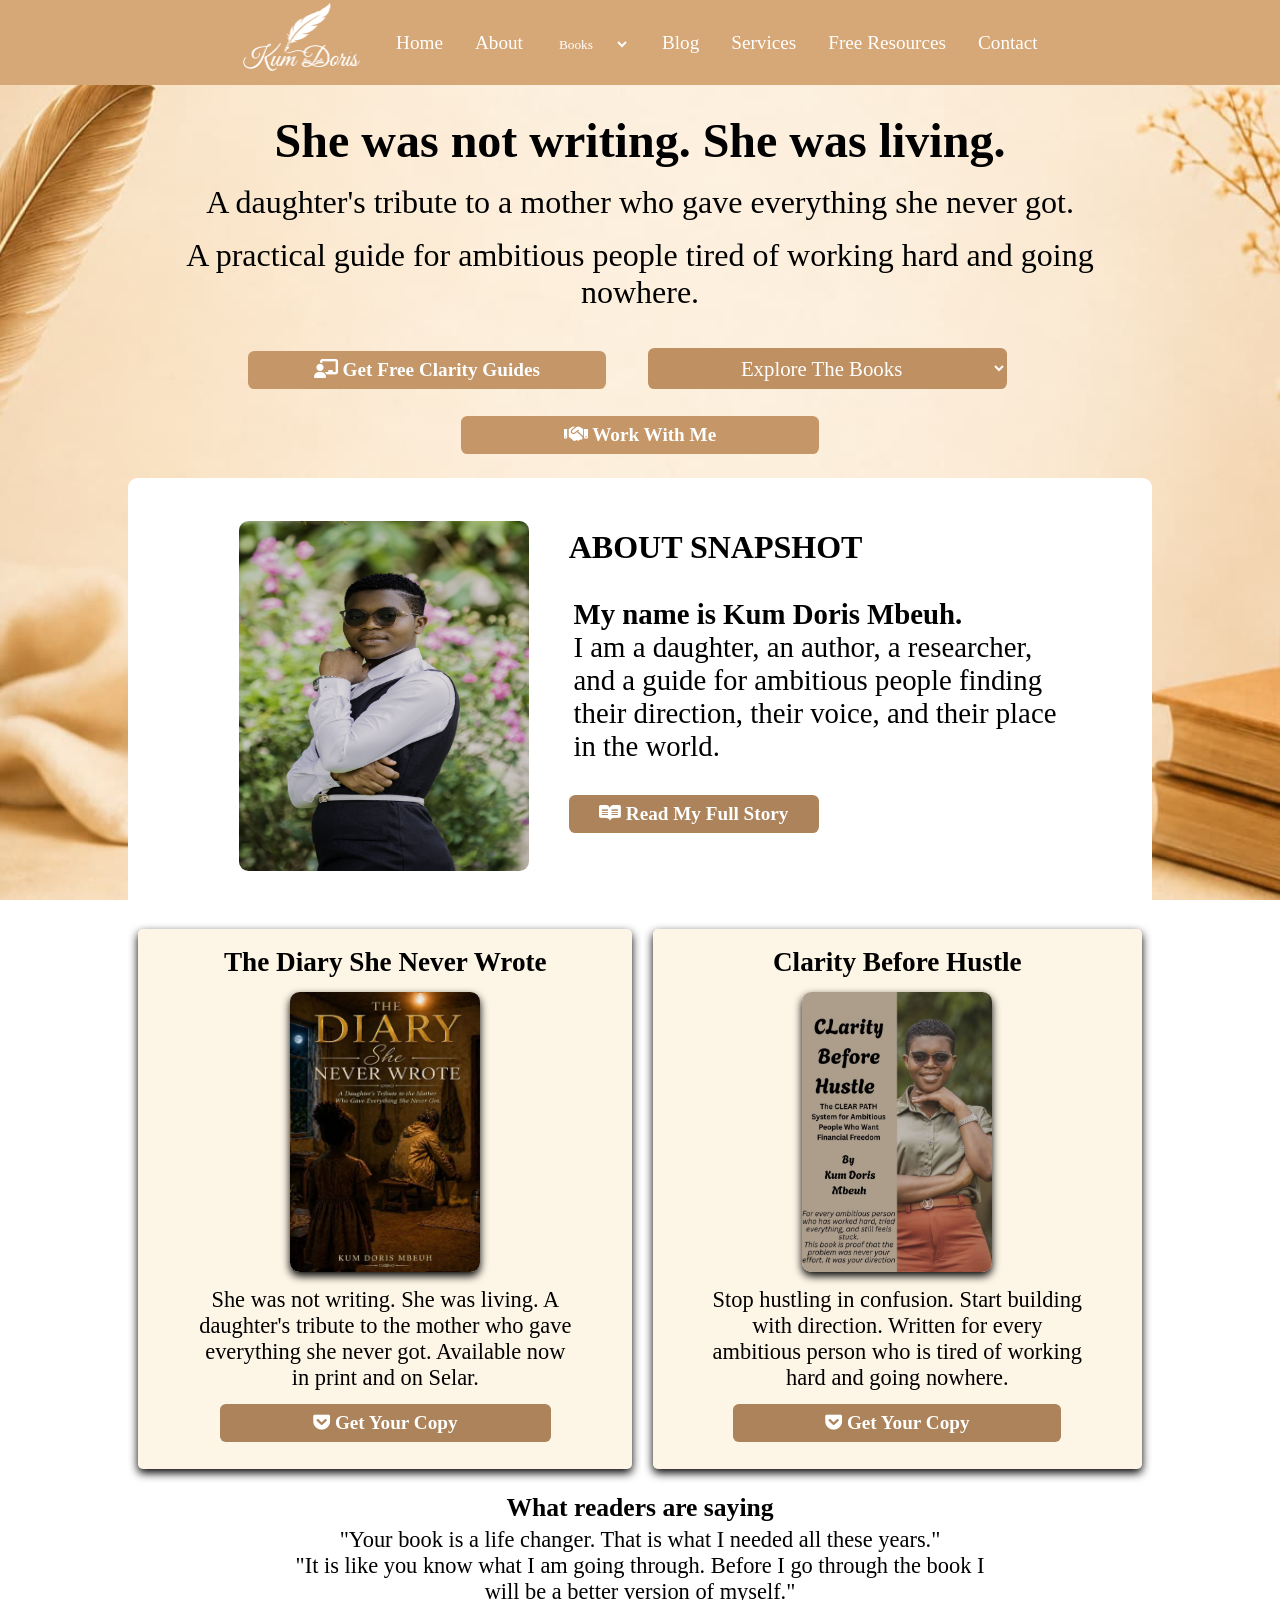
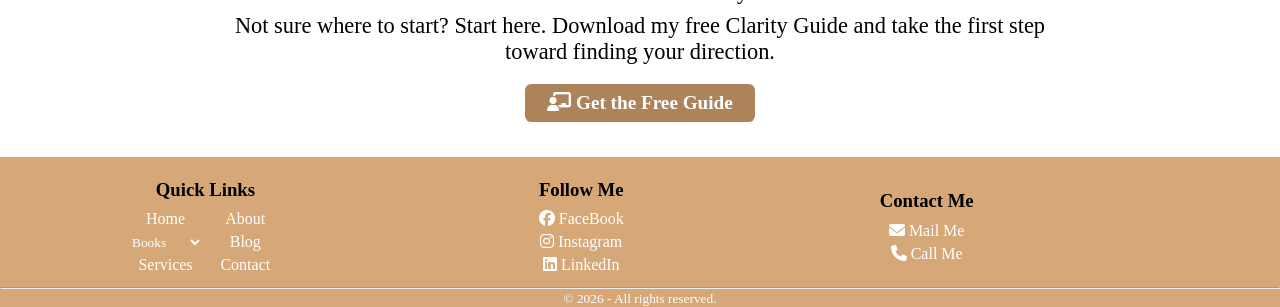
<file: index.html>
<!DOCTYPE html>
<html lang="en">
<head>
  <meta charset="UTF-8">
  <meta name="viewport" content="width=device-width, initial-scale=1.0">
  <link rel="stylesheet" href="./css/style.css">
  <link rel="shortcut icon" href="./img/icon.png" type="image/x-icon">
  <link rel="stylesheet" href="https://cdnjs.cloudflare.com/ajax/libs/font-awesome/6.5.1/css/all.min.css">
  <title>Home</title>
</head>
<body>
 
  <header>
    <div class="logo">
      <img src="./img/logom.png" alt="">
    </div>
    <i class="fa-solid fa-bars" id="bars"></i>
    <nav class="nav">
      <ul>
        <li><a href="#">Home</a></li>
        <li><a href="./pages/about.html">About</a></li>
        <li><select onchange="goToPage(this)">
          <option value="book">Books</option>
          <option value="./pages/diary.html">The Diary</option>
          <option value="./pages/clarity.html">Clarity</option>
        </select></li>
        <li><a href="./pages/blog.php">Blog</a></li>
        <li><a href="./pages/services.html">Services</a></li>
        <li><a href="./pages/free.html">Free Resources</a></li>
        <li><a href="./pages/contact.html">Contact</a></li>
      </ul>
    </nav>
  </header>

  <main>
    <section class="hero">
      <h1>She was not writing. She was living.</h1>
      <p>A daughter's tribute to a mother who gave everything she never got.</p><p>A practical guide for ambitious people tired of working hard and going nowhere.
      </p>
      <div>
        <button class="click" value="./pages/free.html"><i class="fa-solid fa-chalkboard-user"></i><b> Get Free Clarity Guides</b></button>
        <select onchange="goToPage(this)">
          <option><b>Explore The Books</b></option>
          <option value="./pages/diary.html"><b>The Diary She Never Wrote</b></option>
          <option value="./pages/clarity.html"><b>Clarity Before Hustle</b></option>
        </select>
        <button class="click" value="./pages/services.html"><i class="fa-solid fa-handshake"></i><b> Work With Me</b></button>
      </div>
    </section>

    <section class="about-snap">
      <div>
        <img src="./img/1.jpg" alt="">
      </div>
      <div class="e">
        <h2>ABOUT SNAPSHOT</h2>
        <p><b>My name is Kum Doris Mbeuh.</b><br>
          I am a daughter, an author, a researcher, and a guide for ambitious people finding their direction, their voice, and their place in the world.
        </p>
        <button class="click" value="./pages/about.html"><i class="fa-brands fa-readme"></i><b> Read My Full Story</b></button>
      </div>
    </section>

    <section class="my-books">
        <div class="mbl">
          <h2>The Diary She Never Wrote</h2>
          <img src="./img/th.png" alt="">
          <p>She was not writing. She was living. A daughter's tribute to the mother who gave everything she never got. Available now in print and on Selar.
          </p>
          <button class="click" value="./pages/diary.html"><i class="fa-brands fa-get-pocket"></i><b> Get Your Copy</b></button>
        </div>
        <div class="mbr">
          <h2>Clarity Before Hustle</h2>
          <img src="./img/ch.jpg" alt="">
          <p>Stop hustling in confusion. Start building with direction. Written for every ambitious person who is tired of working hard and going nowhere.</p>
          <button class="click" value="./pages/clarity.html"><i class="fa-brands fa-get-pocket"></i><b> Get Your Copy</b></button>
        </div>

    </section>

    <section class="testimony">
      <h2>What readers are saying</h2>
      <p>"Your book is a life changer. That is what I needed all these years."</p>
      <p>"It is like you know what I am going through. Before I go through the book I will be a better version of myself."</p>
    </section>

    <section class="free-r">
      <p>Not sure where to start? Start here.
        Download my free Clarity Guide and take the first step toward finding your direction.</p>
        <button class="click" value="./pages/free.html"><i class="fa-solid fa-chalkboard-user"></i><b> Get the Free Guide</b></button>
    </section>
  </main>
  
  <footer>
    <div class="footer">
      <div class="links">
        <h3>Quick Links</h3>
        <ul>
        <li><a href="#">Home</a></li>
        <li><a href="./pages/about.html">About</a></li>
        <li><select onchange="goToPage(this)">
          <option value="book">Books</option>
          <option value="./pages/diary.html">The Diary</option>
          <option value="./pages/clarity.html">Clarity</option>
        </select></li>
        <li><a href="./pages/blog.php">Blog</a></li>
        <li><a href="./pages/services.html">Services</a></li>
        <li><a href="./pages/contact.html">Contact</a></li>
        </ul>
      </div>
      <div>
        <h3>Follow Me</h3>
        <ul>
          <li><i class="fa-brands fa-facebook"></i><a href="https://www.facebook.com/share/1BYUnnJWPD/" target="_blank" rel="noopener noreferrer"> FaceBook</a></li>
          <li><i class="fa-brands fa-instagram"></i><a href="https://www.instagram.com/kum.doris.965?igsh=cjBhMDM0aHNlNDRz" target="_blank" rel="noopener noreferrer"> Instagram</a></li>
          <li><i class="fa-brands fa-linkedin"></i><a href="https://cm.linkedin.com/in/kum-doris-mbeuh-66868a223" target="_blank" rel="noopener noreferrer"> LinkedIn</a></li>
        </ul>
      </div>
      <div>
        <h3>Contact Me</h3>
        <ul>
          <li><i class="fa-solid fa-envelope"></i><a href="mailto:dorismbeuhkum@gmail.com"> Mail Me</a></li>
          <li><i class="fa-solid fa-phone"></i><a href="tel:+237651116915"> Call Me</a></li>
        </ul>
      </div>
    </div>
    <hr>
    <small>&copy; 2026 - All rights reserved.</small>
  </footer>
  
  <script src="./js/script.js"></script>
</body>
</html>
</file>
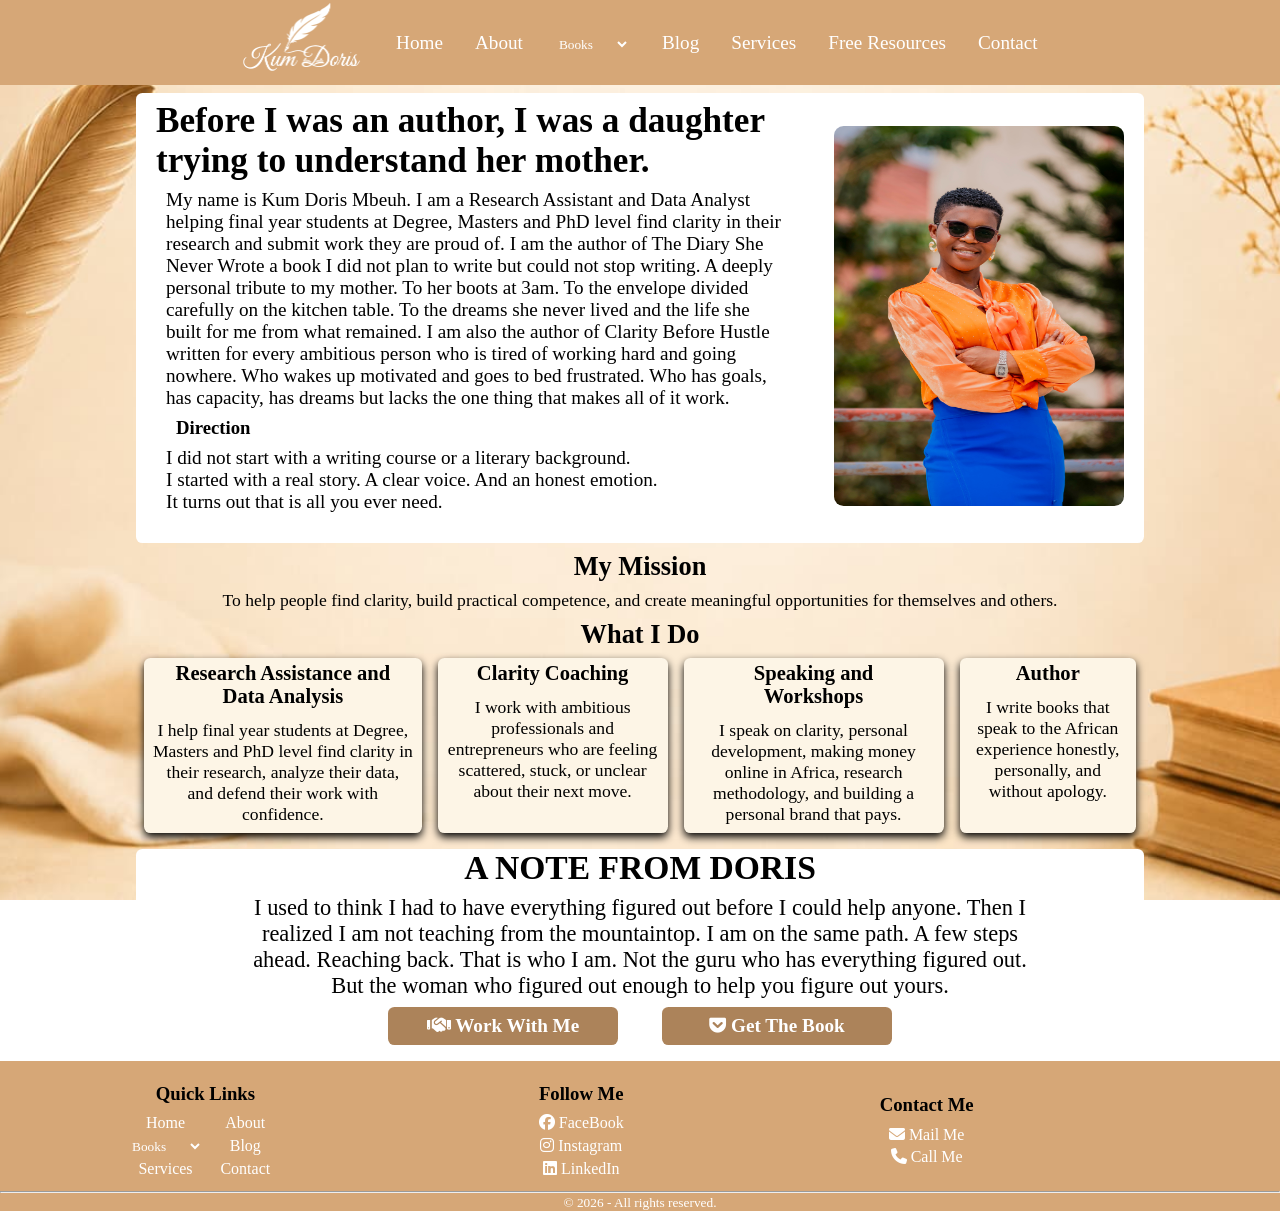
<file: pages/about.html>
<!DOCTYPE html>
<html lang="en">
<head>
  <meta charset="UTF-8">
  <meta name="viewport" content="width=device-width, initial-scale=1.0">
  <link rel="stylesheet" href="../css/style.css">
  <link rel="shortcut icon" href="../img/icon.png" type="image/x-icon">
  <link rel="stylesheet" href="https://cdnjs.cloudflare.com/ajax/libs/font-awesome/6.5.1/css/all.min.css">
  <title>About</title>
</head>
<body>

  <header>
    <div class="logo">
      <img src="../img/logom.png" alt="">
    </div>
    <i class="fa-solid fa-bars" id="bars"></i>
    <nav class="nav">
      <ul>
        <li><a href="../index.html">Home</a></li>
        <li><a href="#">About</a></li>
        <li><select onchange="goToPage(this)">
          <option value="book">Books</option>
          <option value="diary.html">The Diary</option>
          <option value="clarity.html">Clarity</option>
        </select></li>
        <li><a href="./blog.php">Blog</a></li>
        <li><a href="./services.html">Services</a></li>
        <li><a href="./free.html">Free Resources</a></li>
        <li><a href="./contact.html">Contact</a></li>
      </ul>
    </nav>
  </header>

  <main>
    
    <section class="h-abt">
      <div>
        <h2>Before I was an author, I was a daughter trying to understand her mother.</h2>
        <p>My name is Kum Doris Mbeuh. I am a Research Assistant and Data Analyst helping final year students at Degree, Masters and PhD level find clarity in their research and submit work they are proud of. I am the author of The Diary She Never Wrote a book I did not plan to write but could not stop writing. A deeply personal tribute to my mother. To her boots at 3am. To the envelope divided carefully on the kitchen table. To the dreams she never lived and the life she built for me from what remained. I am also the author of Clarity Before Hustle written for every ambitious person who is tired of working hard and going nowhere. Who wakes up motivated and goes to bed frustrated. Who has goals, has capacity, has dreams but lacks the one thing that makes all of it work.</p>
        <h3>Direction</h3>
        <p>
          I did not start with a writing course or a literary background. <br>I started with a real story. A clear voice. And an honest emotion. <br>It turns out that is all you ever need.
        </p>
      </div>
      <div>
        <img src="../img/2.jpg" alt="">
      </div>
    </section>

    <section class="miss">
      <h2>My Mission</h2>
      <p>To help people find clarity, build practical competence, and create meaningful opportunities for themselves and others.</p>
      <div>
        <h2>What I Do</h2>
        <div class="wh-abt">
        <div>
          <h3>Research Assistance and Data Analysis</h3>
          <p>I help final year students at Degree, Masters and PhD level find clarity in their research, analyze their data, and defend their work with confidence.</p>
        </div>
        <div >
          <h3>Clarity Coaching</h3>
          <p>I work with ambitious professionals and entrepreneurs who are feeling scattered, stuck, or unclear about their next move.</p>
        </div>
        <div>
          <h3>Speaking and Workshops</h3>
          <p>I speak on clarity, personal development, making money online in Africa, research methodology, and building a personal brand that pays.</p>
        </div>
        <div>
          <h3>Author</h3>
          <p>I write books that speak to the African experience honestly, personally, and without apology.</p>
        </div>
      </div>
      </div>
    </section>

    <section class="note">
      <h2>A NOTE FROM DORIS</h2>
      <p>I used to think I had to have everything figured out before I could help anyone. Then I realized I am not teaching from the mountaintop. I am on the same path. A few steps ahead. Reaching back. That is who I am. Not the guru who has everything figured out. <br>But the woman who figured out enough to help you figure out yours.
      </p>
      <button class="click" value="./services.html"><i class="fa-solid fa-handshake"></i><b> Work With Me</b></button>
      <button class="click" value="./clarity.html"><i class="fa-brands fa-get-pocket"></i><b> Get The Book</b></button>
    </section>

  </main>
  
  <footer>
    <div class="footer">
      <div class="links">
        <h3>Quick Links</h3>
        <ul>
        <li><a href="../index.html">Home</a></li>
        <li><a href="#">About</a></li>
        <li><select onchange="goToPage(this)">
          <option value="book">Books</option>
          <option value="./diary.html">The Diary</option>
          <option value="./clarity.html">Clarity</option>
        </select></li>
        <li><a href="./blog.php">Blog</a></li>
        <li><a href="./services.html">Services</a></li>
        <li><a href="./contact.html">Contact</a></li>
        </ul>
      </div>
      <div>
        <h3>Follow Me</h3>
        <ul>
          <li><i class="fa-brands fa-facebook"></i><a href="https://www.facebook.com/share/1BYUnnJWPD/" target="_blank" rel="noopener noreferrer"> FaceBook</a></li>
          <li><i class="fa-brands fa-instagram"></i><a href="https://www.instagram.com/kum.doris.965?igsh=cjBhMDM0aHNlNDRz" target="_blank" rel="noopener noreferrer"> Instagram</a></li>
          <li><i class="fa-brands fa-linkedin"></i><a href="https://cm.linkedin.com/in/kum-doris-mbeuh-66868a223" target="_blank" rel="noopener noreferrer"> LinkedIn</a></li>
        </ul>
      </div>
      <div>
        <h3>Contact Me</h3>
        <ul>
          <li><i class="fa-solid fa-envelope"></i><a href="mailto:dorismbeuhkum@gmail.com"> Mail Me</a></li>
          <li><i class="fa-solid fa-phone"></i><a href="tel:+237651116915"> Call Me</a></li>
        </ul>
      </div>
    </div>
    <hr>
    <small>&copy; 2026 - All rights reserved.</small>
  </footer>
  
  <script src="../js/script.js"></script>
</body>
</html>
</file>
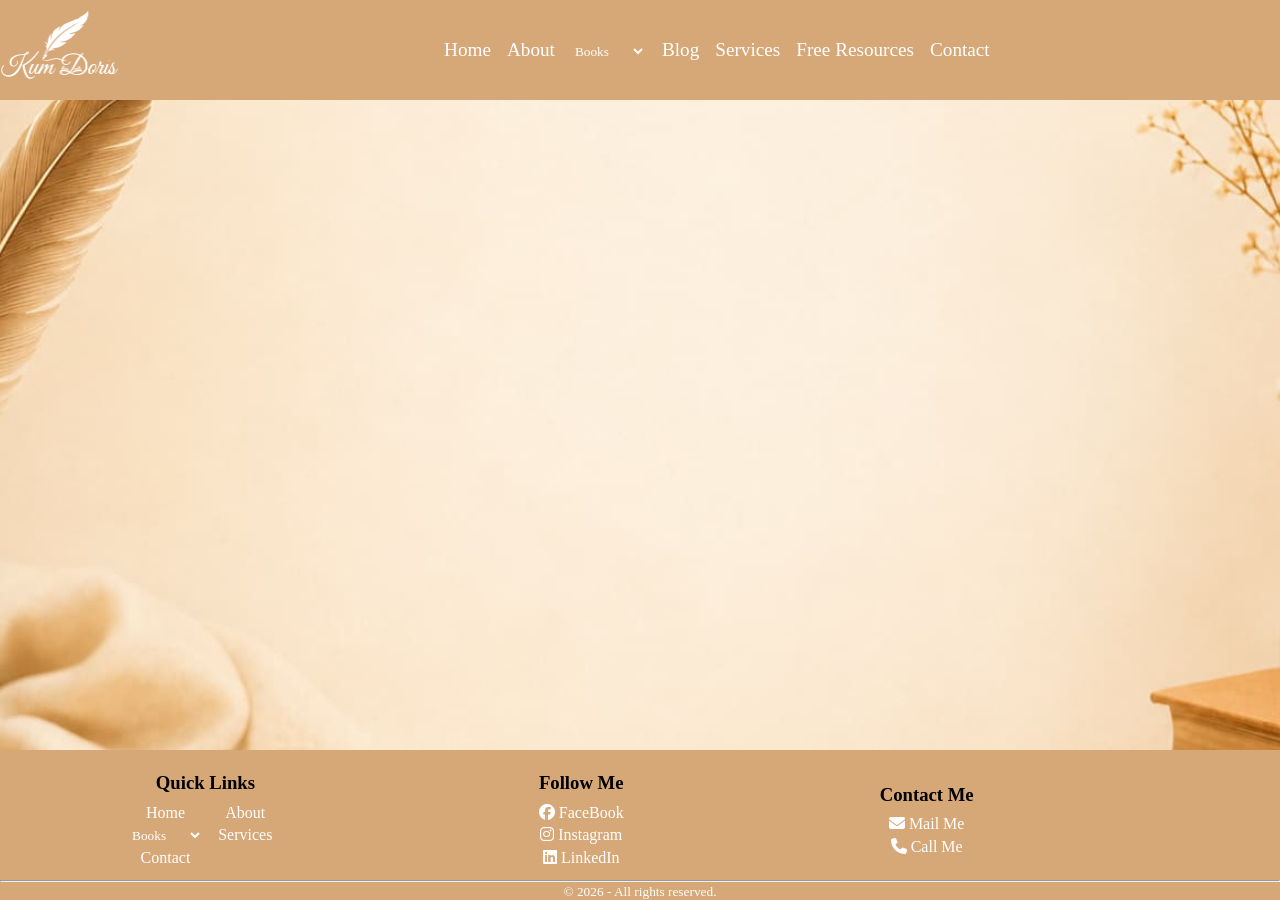
<file: pages/blog.html>
<!DOCTYPE html>
<html lang="en">
<head>
  <meta charset="UTF-8">
  <meta name="viewport" content="width=device-width, initial-scale=1.0">
  <link rel="stylesheet" href="../css/style5.css">
  <link rel="shortcut icon" href="../img/icon.png" type="image/x-icon">
  <link rel="stylesheet" href="https://cdnjs.cloudflare.com/ajax/libs/font-awesome/6.5.1/css/all.min.css">
  <title>Blog</title>
</head>
<body>
 
  <header>
    <div class="logo">
      <img src="../img/logom.png" alt="">
    </div>
    <i class="fa-solid fa-bars" id="bars"></i>
    <nav class="nav">
      <ul>
        <li><a href="../index.html">Home</a></li>
        <li><a href="./about.html">About</a></li>
        <li><select onchange="goToPage(this)">
          <option value="book">Books</option>
          <option value="dairy.html">The Dairy</option>
          <option value="clarity.html">Clarity</option>
        </select></li>
        <li><a href="./blog.html">Blog</a></li>
        <li><a href="./services.html">Services</a></li>
        <li><a href="./free.html">Free Resources</a></li>
        <li><a href="./contact.html">Contact</a></li>
      </ul>
    </nav>
  </header>

  <main></main>
  
  <footer>
    <div class="footer">
      <div class="links">
        <h3>Quick Links</h3>
        <ul>
        <li><a href="../index.html">Home</a></li>
        <li><a href="./about.html">About</a></li>
        <li><select onchange="goToPage(this)">
          <option value="book">Books</option>
          <option value="./dairy.html">The Dairy</option>
          <option value="./clarity.html">Clarity</option>
        </select></li>
        <!-- <li><a href="./blog.html">Blog</a></li> -->
        <li><a href="./services.html">Services</a></li>
        <li><a href="./contact.html">Contact</a></li>
        </ul>
      </div>
      <div>
        <h3>Follow Me</h3>
        <ul>
          <li><i class="fa-brands fa-facebook"></i><a href="https://www.facebook.com/share/1BYUnnJWPD/" target="_blank" rel="noopener noreferrer"> FaceBook</a></li>
          <li><i class="fa-brands fa-instagram"></i><a href="https://www.instagram.com/kum.doris.965?igsh=cjBhMDM0aHNlNDRz" target="_blank" rel="noopener noreferrer"> Instagram</a></li>
          <li><i class="fa-brands fa-linkedin"></i><a href="https://cm.linkedin.com/in/kum-doris-mbeuh-66868a223" target="_blank" rel="noopener noreferrer"> LinkedIn</a></li>
        </ul>
      </div>
      <div>
        <h3>Contact Me</h3>
        <ul>
          <li><i class="fa-solid fa-envelope"></i><a href="mailto:dorismbeuhkum@gmail.com"> Mail Me</a></li>
          <li><i class="fa-solid fa-phone"></i><a href="tel:+237651116915"> Call Me</a></li>
        </ul>
      </div>
    </div>
    <hr>
    <small>&copy; 2026 - All rights reserved.</small>
  </footer>
  
  <script src="../js/script.js"></script>
</body>
</html>
</file>
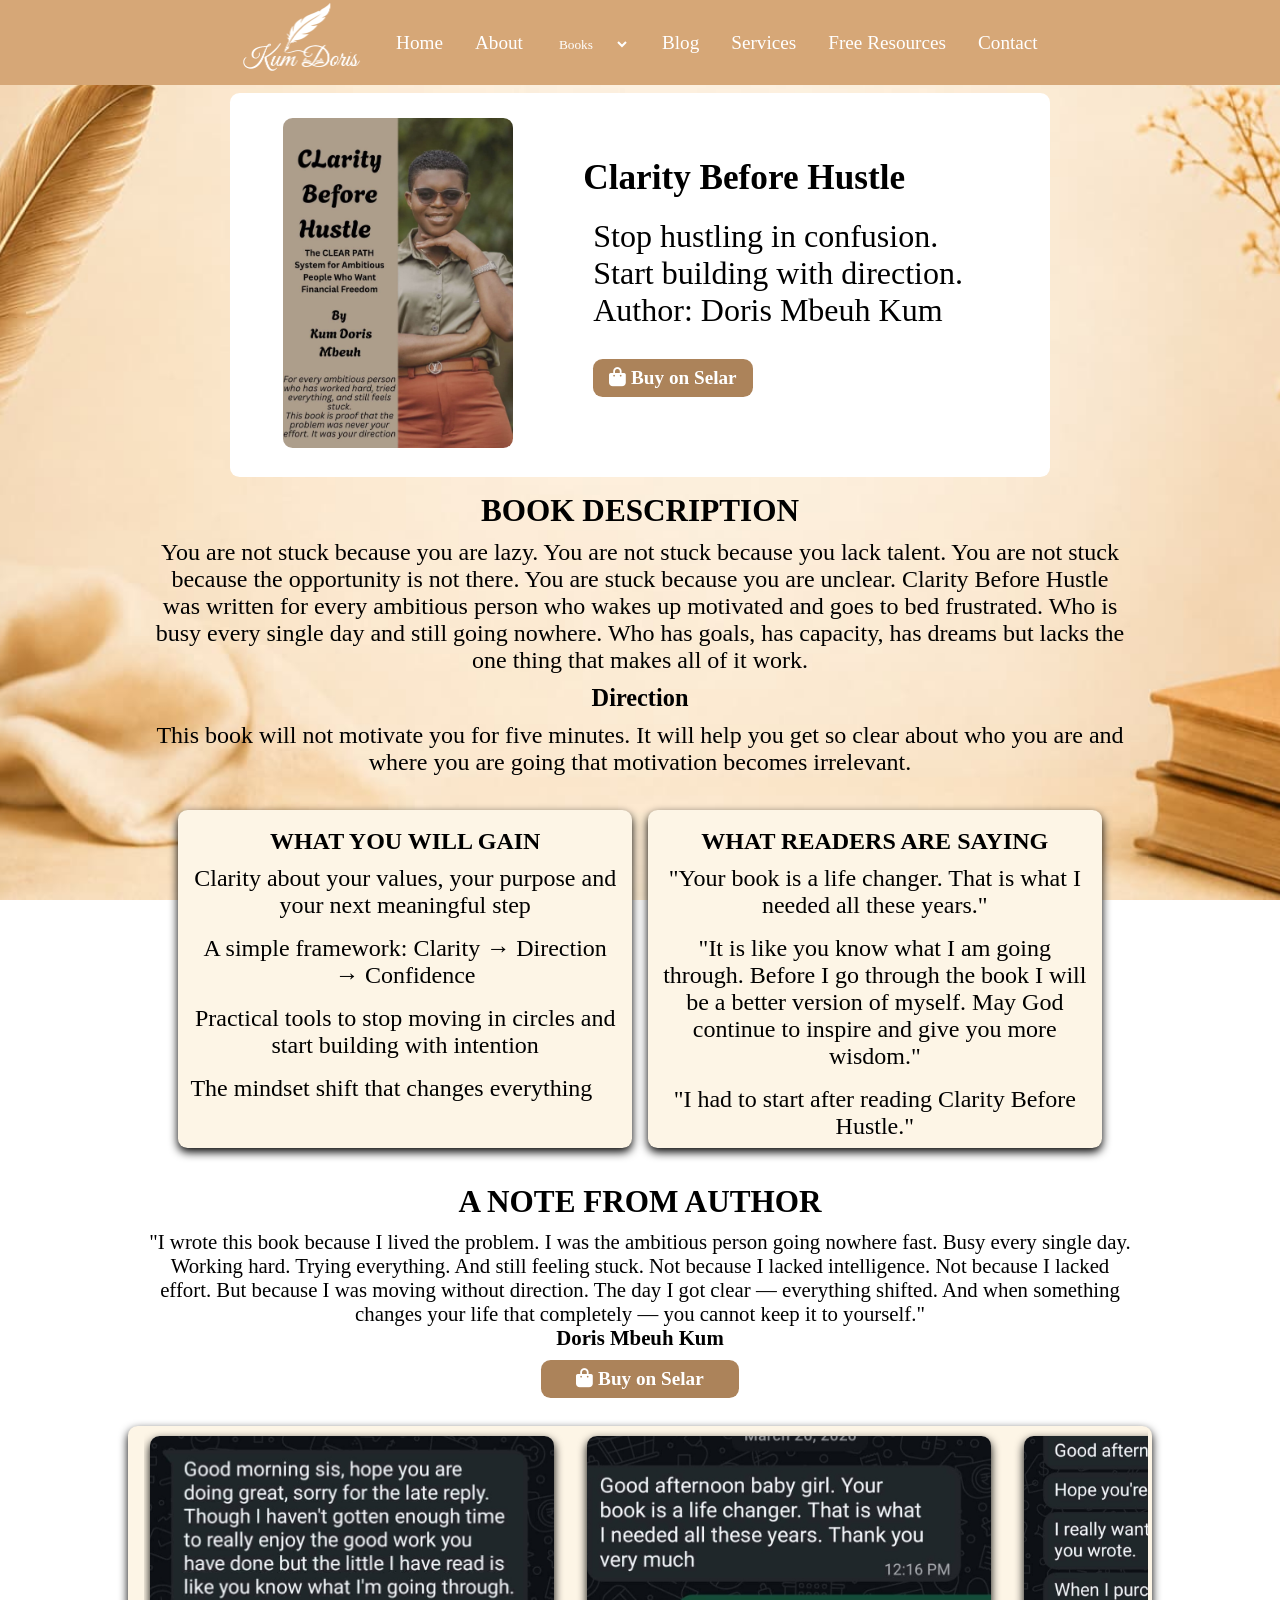
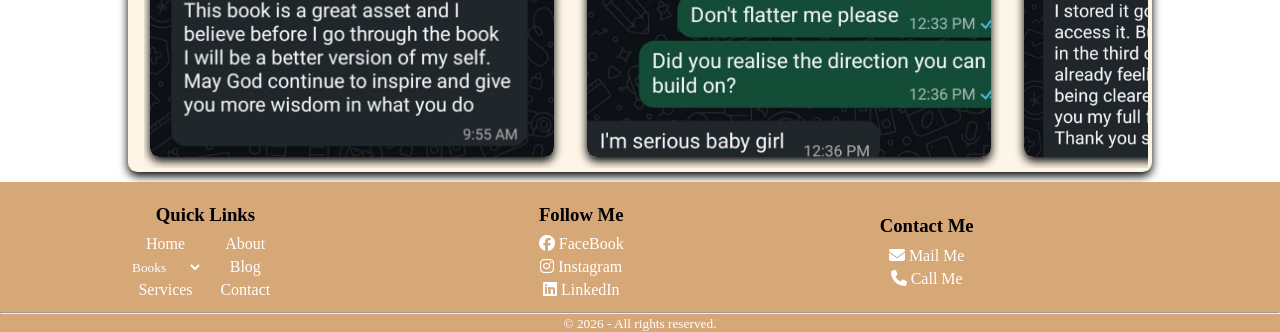
<file: pages/clarity.html>
<!DOCTYPE html>
<html lang="en">
<head>
  <meta charset="UTF-8">
  <meta name="viewport" content="width=device-width, initial-scale=1.0">
  <link rel="stylesheet" href="../css/style2.css">
  <link rel="shortcut icon" href="../img/icon.png" type="image/x-icon">
  <link rel="stylesheet" href="https://cdnjs.cloudflare.com/ajax/libs/font-awesome/6.5.1/css/all.min.css">
  <title>Clarity</title>
</head>
<body>
 
  <header>
    <div class="logo">
      <img src="../img/logom.png" alt="">
    </div>
    <i class="fa-solid fa-bars" id="bars"></i>
    <nav class="nav">
      <ul>
        <li><a href="../index.html">Home</a></li>
        <li><a href="./about.html">About</a></li>
        <li><select onchange="goToPage(this)">
          <option value="book">Books</option>
          <option value="diary.html">The Diary</option>
          <option value="#">Clarity</option>
        </select></li>
        <li><a href="./blog.php">Blog</a></li>
        <li><a href="./services.html">Services</a></li>
        <li><a href="./free.html">Free Resources</a></li>
        <li><a href="./contact.html">Contact</a></li>
      </ul>
    </nav>
  </header>

  <main>

    <section class="ch">
      <div>
        <img src="../img/ch.jpg" alt="">
      </div>
      <div>
        <h2>Clarity Before Hustle </h2>
        <p>Stop hustling in confusion. Start building with direction.</b>
          <br>Author: Doris Mbeuh Kum</p>
          <button class="buy" data-link="https://selar.com/zd577gj0p4"><i class="fa-solid fa-shopping-bag"></i><b> Buy on Selar</b></button>          
      </div>
    </section>

    <section class="ch-des">
      <h2>BOOK DESCRIPTION</h2>
      <p>You are not stuck because you are lazy. You are not stuck because you lack talent. You are not stuck because the opportunity is not there. You are stuck because you are unclear. Clarity Before Hustle was written for every ambitious person who wakes up motivated and goes to bed frustrated. Who is busy every single day and still going nowhere. Who has goals, has capacity, has dreams but lacks the one thing that makes all of it work.</p>
      <h3>Direction</h3>
      <p>
        This book will not motivate you for five minutes.
        It will help you get so clear about who you are and where you are going that motivation becomes irrelevant.
      </p>
    </section>

    <section class="ch-wh">
      <div>
        <h3>WHAT YOU WILL GAIN</h3>
        <ul>
          <li>Clarity about your values, your purpose and your next meaningful step</li>
          <li>A simple framework: Clarity → Direction → Confidence</li>
          <li>Practical tools to stop moving in circles and start building with intention</li>
          <li>The mindset shift that changes everything</li>
        </ul>
      </div>
      <div>
        <h3>WHAT READERS ARE SAYING</h3>
        <ul>
          <li>"Your book is a life changer. That is what I needed all these years."</li>
          <li>"It is like you know what I am going through. Before I go through the book I will be a better version of myself. May God continue to inspire and give you more wisdom."</li>
          <li>"I had to start after reading Clarity Before Hustle."</li>
        </ul>
      </div>
    </section>

    <section class="ch-note">
      <h2>A NOTE FROM AUTHOR</h2>
      <p>"I wrote this book because I lived the problem. I was the ambitious person going nowhere fast. Busy every single day. Working hard. Trying everything. And still feeling stuck. Not because I lacked intelligence. Not because I lacked effort. But because I was moving without direction. The day I got clear — everything shifted. And when something changes your life that completely — you cannot keep it to yourself."<br>
        <b>Doris Mbeuh Kum</b></p>
      <button class="buy" data-link="https://selar.com/zd577gj0p4"><i class="fa-solid fa-shopping-bag"></i><b> Buy on Selar</b></button>
    </section>

    <section class="gallery">
      <div class="slider">
      <div class="item2">
        <img src="../img/cl (1).jpeg" alt="">
      </div>
      <div class="item2">
        <img src="../img/cl (2).jpeg" alt="">
      </div>
      <div class="item2">
        <img src="../img/cl (3).jpeg" alt="">
      </div>
    </section>
    
  </main>
  
  <footer>
    <div class="footer">
      <div class="links">
        <h3>Quick Links</h3>
        <ul>
        <li><a href="../index.html">Home</a></li>
        <li><a href="./about.html">About</a></li>
        <li><select onchange="goToPage(this)">
          <option value="book">Books</option>
          <option value="./diary.html">The Diary</option>
          <option value="#">Clarity</option>
        </select></li>
        <li><a href="./blog.php">Blog</a></li>
        <li><a href="./services.html">Services</a></li>
        <li><a href="./contact.html">Contact</a></li>
        </ul>
      </div>
      <div>
        <h3>Follow Me</h3>
        <ul>
          <li><i class="fa-brands fa-facebook"></i><a href="https://www.facebook.com/share/1BYUnnJWPD/" target="_blank" rel="noopener noreferrer"> FaceBook</a></li>
          <li><i class="fa-brands fa-instagram"></i><a href="https://www.instagram.com/kum.doris.965?igsh=cjBhMDM0aHNlNDRz" target="_blank" rel="noopener noreferrer"> Instagram</a></li>
          <li><i class="fa-brands fa-linkedin"></i><a href="https://cm.linkedin.com/in/kum-doris-mbeuh-66868a223" target="_blank" rel="noopener noreferrer"> LinkedIn</a></li>
        </ul>
      </div>
      <div>
        <h3>Contact Me</h3>
        <ul>
          <li><i class="fa-solid fa-envelope"></i><a href="mailto:dorismbeuhkum@gmail.com"> Mail Me</a></li>
          <li><i class="fa-solid fa-phone"></i><a href="tel:+237651116915"> Call Me</a></li>
        </ul>
      </div>
    </div>
    <hr>
    <small>&copy; 2026 - All rights reserved.</small>
  </footer>
  
  <script src="../js/script.js"></script>
</body>
</html>
</file>
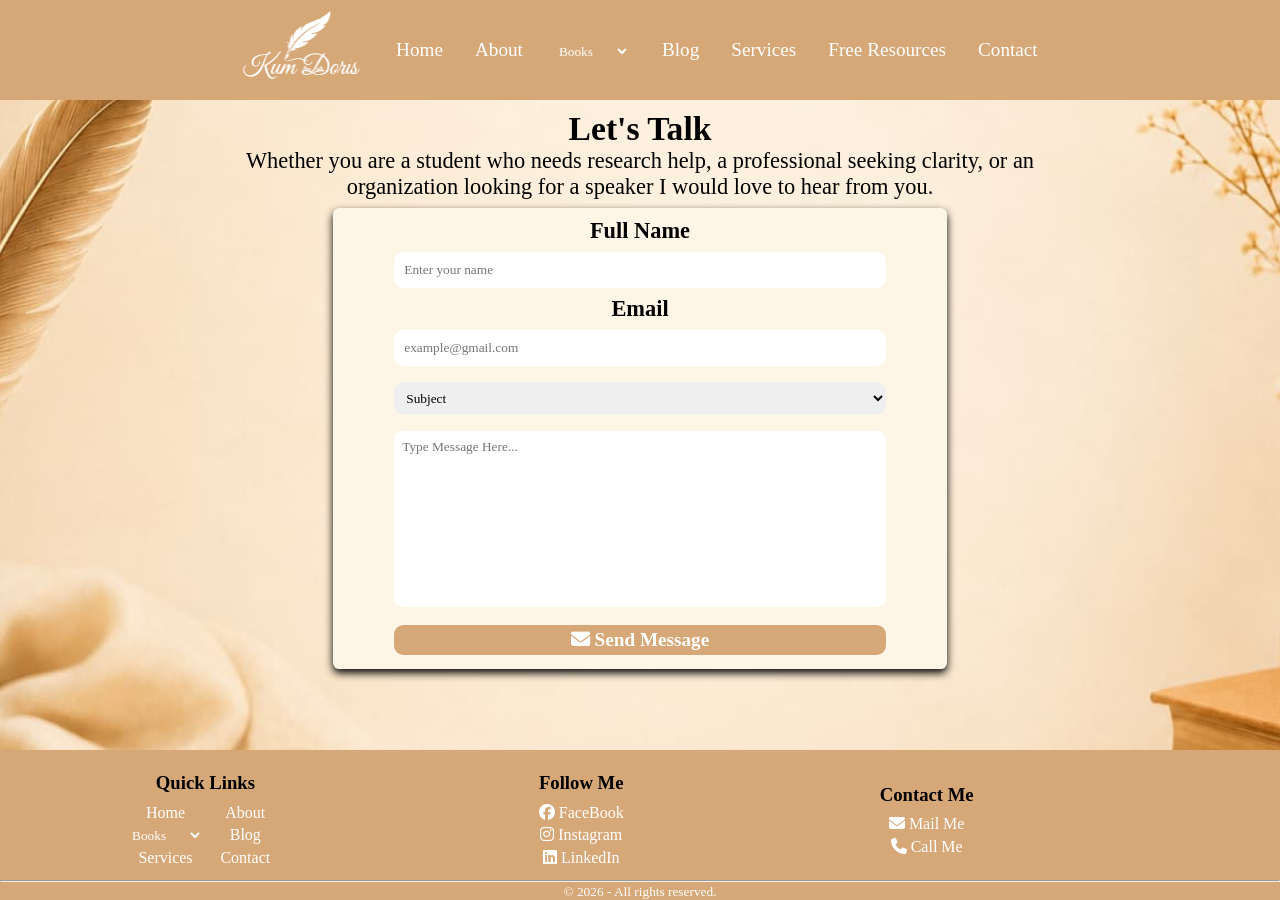
<file: pages/contact.html>
<!DOCTYPE html>
<html lang="en">
<head>
  <meta charset="UTF-8">
  <meta name="viewport" content="width=device-width, initial-scale=1.0">
  <link rel="stylesheet" href="../css/style4.css">
  <link rel="shortcut icon" href="../img/icon.png" type="image/x-icon">
  <link rel="stylesheet" href="https://cdnjs.cloudflare.com/ajax/libs/font-awesome/6.5.1/css/all.min.css">
  <title>Contact</title>
</head>
<body>
 
  <header>
    <div class="logo">
      <img src="../img/logom.png" alt="">
    </div>
    <i class="fa-solid fa-bars" id="bars"></i>
    <nav class="nav">
      <ul>
        <li><a href="../index.html">Home</a></li>
        <li><a href="./about.html">About</a></li>
        <li><select onchange="goToPage(this)">
          <option value="book">Books</option>
          <option value="diary.html">The Diary</option>
          <option value="clarity.html">Clarity</option>
        </select></li>
        <li><a href="./blog.php">Blog</a></li>
        <li><a href="./services.html">Services</a></li>
        <li><a href="./free.html">Free Resources</a></li>
        <li><a href="#">Contact</a></li>
      </ul>
    </nav>
  </header>

  <main>
    <div class="contact">
      <h2>Let's Talk</h2>
      <p>Whether you are a student who needs research help, a professional seeking clarity, or an organization looking for a speaker I would love to hear from you.</p>
      <form class="form-c" action="https://formsubmit.co/dorismbeuhkum@gmail.com" method="POST">
  
          <label for="name"><b>Full Name</b></label><br>
          <input type="text" name="name" id="name" placeholder="Enter your name" required><br>
          <label for="email"><b>Email</b></label><br>
          <input type="email" name="email" id="email" placeholder="example@gmail.com" required><br>
        
        <select name="subject" id="subject" title="Subject" required>
          <option value="">Subject</option>
          <option value="Research Assistant">Research Assistant</option>
          <option value="Clarity Coach">Clarity Coach</option>
          <option value="Speaking Enquiry">Speaking Enquiry</option>
          <option value="Order Book">Order Book</option>
          <option value="Other Services">Other Services</option>
        </select><br>
        <textarea style="resize: none;" name="message" id="message" rows="10" placeholder="Type Message Here..." required></textarea><br>
        <input type="hidden" name="_next" value="https://ri-test.netlify.app/pages/thanks.html">
        <button type="submit"><i class="fa-solid fa-envelope"></i><b> Send Message</b></button>
      </form>
    </div>
  </main>
  
  <footer>
    <div class="footer">
      <div class="links">
        <h3>Quick Links</h3>
        <ul>
        <li><a href="../index.html">Home</a></li>
        <li><a href="./about.html">About</a></li>
        <li><select onchange="goToPage(this)">
          <option value="book">Books</option>
          <option value="./diary.html">The Diary</option>
          <option value="./clarity.html">Clarity</option>
        </select></li>
        <li><a href="./blog.php">Blog</a></li>
        <li><a href="./services.html">Services</a></li>
        <li><a href="#">Contact</a></li>
        </ul>
      </div>
      <div>
        <h3>Follow Me</h3>
        <ul>
          <li><i class="fa-brands fa-facebook"></i><a href="https://www.facebook.com/share/1BYUnnJWPD/" target="_blank" rel="noopener noreferrer"> FaceBook</a></li>
          <li><i class="fa-brands fa-instagram"></i><a href="https://www.instagram.com/kum.doris.965?igsh=cjBhMDM0aHNlNDRz" target="_blank" rel="noopener noreferrer"> Instagram</a></li>
          <li><i class="fa-brands fa-linkedin"></i><a href="https://cm.linkedin.com/in/kum-doris-mbeuh-66868a223" target="_blank" rel="noopener noreferrer"> LinkedIn</a></li>
        </ul>
      </div>
      <div>
        <h3>Contact Me</h3>
        <ul>
          <li><i class="fa-solid fa-envelope"></i><a href="mailto:dorismbeuhkum@gmail.com"> Mail Me</a></li>
          <li><i class="fa-solid fa-phone"></i><a href="tel:+237651116915"> Call Me</a></li>
        </ul>
      </div>
    </div>
    <hr>
    <small>&copy; 2026 - All rights reserved.</small>
  </footer>
  
  <script src="../js/script.js"></script>
  <script>
    document.addEventListener("DOMContentLoaded", function(){
    function sizing() {
      this.style.height = 'auto';
      this.style.height = this.scrollHeight + 'px';
    }

    let input = document.querySelectorAll('textarea[name="message"]');

    input.forEach(text=>{
      sizing.call(text);
      text.addEventListener('input', sizing)
    })
 })
  </script>
</body>
</html>
</file>
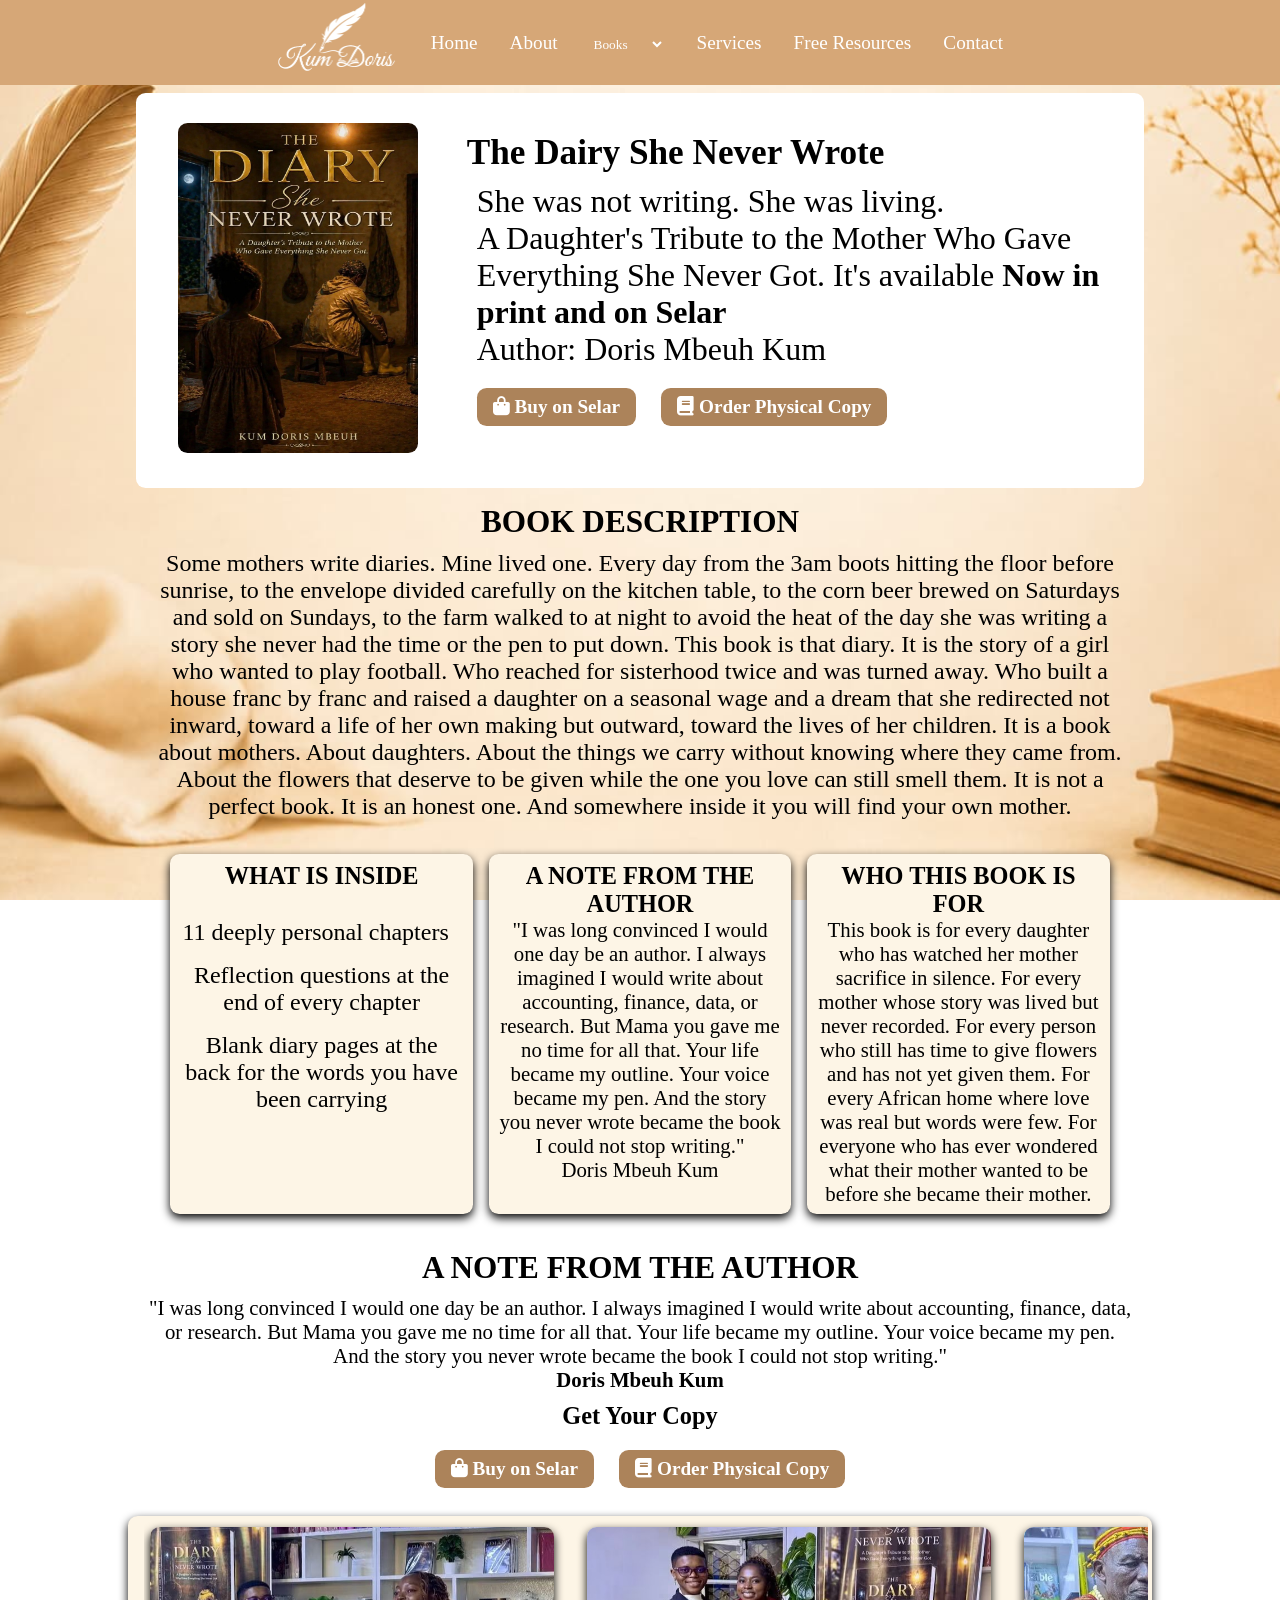
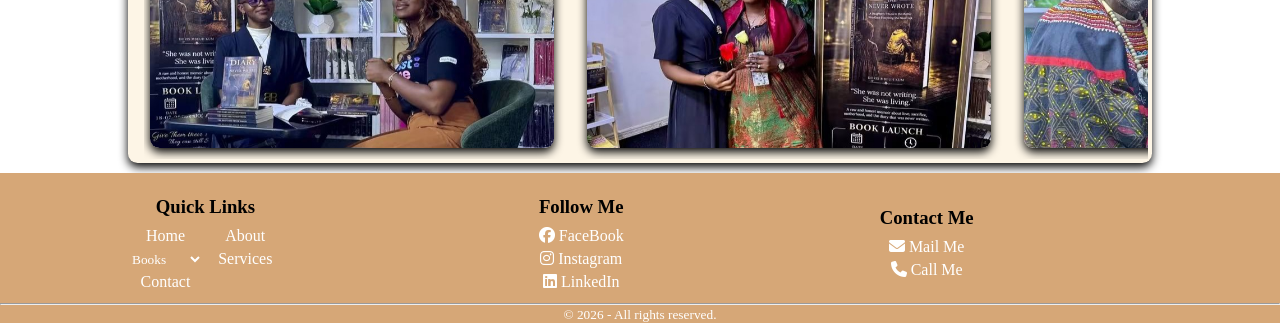
<file: pages/dairy.html>
<!DOCTYPE html>
<html lang="en">
<head>
  <meta charset="UTF-8">
  <meta name="viewport" content="width=device-width, initial-scale=1.0">
  <link rel="stylesheet" href="../css/style2.css">
  <link rel="shortcut icon" href="../img/icon.png" type="image/x-icon">
  <link rel="stylesheet" href="https://cdnjs.cloudflare.com/ajax/libs/font-awesome/6.5.1/css/all.min.css">
  <title>The Dairy</title>
</head>
<body>

  <header>
    <div class="logo">
      <img src="../img/logom.png" alt="">
    </div>
    <i class="fa-solid fa-bars" id="bars"></i>
    <nav class="nav">
      <ul>
        <li><a href="../index.html">Home</a></li>
        <li><a href="./about.html">About</a></li>
        <li><select onchange="goToPage(this)">
          <option value="book">Books</option>
          <option value="dairy.html">The Dairy</option>
          <option value="clarity.html">Clarity</option>
        </select></li>
        <!-- <li><a href="./blog.html">Blog</a></li> -->
        <li><a href="./services.html">Services</a></li>
        <li><a href="./free.html">Free Resources</a></li>
        <li><a href="./contact.html">Contact</a></li>
      </ul>
    </nav>
  </header>

  <main>

    <section class="the">
      <div>
        <img src="../img/th.png" alt="">
      </div>
      <div>
        <h2>The Dairy She Never Wrote</h2>
        <p>She was not writing. She was living. <br>
          A Daughter's Tribute to the Mother Who Gave Everything She Never Got. It's available <b>Now in print and on Selar</b>
          <br>Author: Doris Mbeuh Kum</p>
          <!-- <button class="buy" data-link="https://"><i class="fa-solid fa-shopping-bag"></i><b> Buy on Amazon</b></button> -->
          <button class="buy" data-link="https://selar.com/148147f1r7"><i class="fa-solid fa-shopping-bag"></i><b> Buy on Selar</b></button>
          <button class="cont-btn" data-subject="Order Book"><i class="fa-solid fa-book"></i><b> Order Physical Copy</b></button>          
      </div>
    </section>

    <section class="the-des">
      <h2>BOOK DESCRIPTION</h2>
      <p>Some mothers write diaries. Mine lived one. Every day from the 3am boots hitting the floor before sunrise, to the envelope divided carefully on the kitchen table, to the corn beer brewed on Saturdays and sold on Sundays, to the farm walked to at night to avoid the heat of the day she was writing a story she never had the time or the pen to put down. This book is that diary. It is the story of a girl who wanted to play football. Who reached for sisterhood twice and was turned away. Who built a house franc by franc and raised a daughter on a seasonal wage and a dream that she redirected not inward, toward a life of her own making but outward, toward the lives of her children. It is a book about mothers. About daughters. About the things we carry without knowing where they came from. About the flowers that deserve to be given while the one you love can still smell them. It is not a perfect book. It is an honest one. And somewhere inside it you will find your own mother.</p>
    </section>

    <section class="th-wh">
      <div>
        <h3>WHAT IS INSIDE</h3>
        <ul>
          <li>11 deeply personal chapters</li>
          <li>Reflection questions at the end of every chapter</li>
          <li>Blank diary pages at the back for the words you have been carrying</li>
        </ul>
      </div>
      <div>
        <h3>A NOTE FROM THE AUTHOR</h3>
        <p>
          "I was long convinced I would one day be an author. I always imagined I would write about accounting, finance, data, or research. But Mama you gave me no time for all that. Your life became my outline. Your voice became my pen. And the story you never wrote became the book I could not stop writing." <br>Doris Mbeuh Kum
        </p>
      </div>
      <div>
        <h3>WHO THIS BOOK IS FOR</h3>
        <p>
          This book is for every daughter who has watched her mother sacrifice in silence.
          For every mother whose story was lived but never recorded.
          For every person who still has time to give flowers and has not yet given them.
          For every African home where love was real but words were few.
          For everyone who has ever wondered what their mother wanted to be before she became their mother.
        </p>
      </div>
    </section>

    <section class="get">
      <h2>A NOTE FROM THE AUTHOR</h2>
      <p>
        "I was long convinced I would one day be an author. I always imagined I would write about accounting, finance, data, or research. But Mama you gave me no time for all that. Your life became my outline. Your voice became my pen. And the story you never wrote became the book I could not stop writing." <br> 
        <b>Doris Mbeuh Kum</b>
      </p>
      <h3>Get Your Copy</h3>
         <!-- <button class="buy" data-link="https://"><i class="fa-solid fa-shopping-bag"></i><b> Buy on Amazon</b></button> -->
          <button class="buy" data-link="https://selar.com/148147f1r7"><i class="fa-solid fa-shopping-bag"></i><b> Buy on Selar</b></button>
          <button  class="cont-btn" data-subject="Order Book"><i class="fa-solid fa-book"></i><b> Order Physical Copy</b></button>
    </section>

    <section class="gallery">
      <div class="slider">
      <div class="item">
        <img src="../img/1 (3).jpg" alt="">
      </div>
      <div class="item">
        <img src="../img/1 (2).jpg" alt="">
      </div>
      <div class="item">
        <img src="../img/1 (1).jpg" alt="">
      </div>
      <div class="item">
        <img src="../img/1 (4).jpg" alt="">
      </div>
    </div>
    </section>
  </main>
  
  <footer>
    <div class="footer">
      <div class="links">
        <h3>Quick Links</h3>
        <ul>
        <li><a href="../index.html">Home</a></li>
        <li><a href="./about.html">About</a></li>
        <li><select onchange="goToPage(this)">
          <option value="book">Books</option>
          <option value="./dairy.html">The Dairy</option>
          <option value="./clarity.html">Clarity</option>
        </select></li>
        <!-- <li><a href="./blog.html">Blog</a></li> -->
        <li><a href="./services.html">Services</a></li>
        <li><a href="./contact.html">Contact</a></li>
        </ul>
      </div>
      <div>
        <h3>Follow Me</h3>
        <ul>
          <li><i class="fa-brands fa-facebook"></i><a href="https://www.facebook.com/share/1BYUnnJWPD/" target="_blank" rel="noopener noreferrer"> FaceBook</a></li>
          <li><i class="fa-brands fa-instagram"></i><a href="https://www.instagram.com/kum.doris.965?igsh=cjBhMDM0aHNlNDRz" target="_blank" rel="noopener noreferrer"> Instagram</a></li>
          <li><i class="fa-brands fa-linkedin"></i><a href="https://cm.linkedin.com/in/kum-doris-mbeuh-66868a223" target="_blank" rel="noopener noreferrer"> LinkedIn</a></li>
        </ul>
      </div>
      <div>
        <h3>Contact Me</h3>
        <ul>
          <li><i class="fa-solid fa-envelope"></i><a href="mailto:dorismbeuhkum@gmail.com"> Mail Me</a></li>
          <li><i class="fa-solid fa-phone"></i><a href="tel:+237651116915"> Call Me</a></li>
        </ul>
      </div>
    </div>
    <hr>
    <small>&copy; 2026 - All rights reserved.</small>
  </footer>
  
  <script src="../js/script.js"></script>
</body>
</html>
</file>
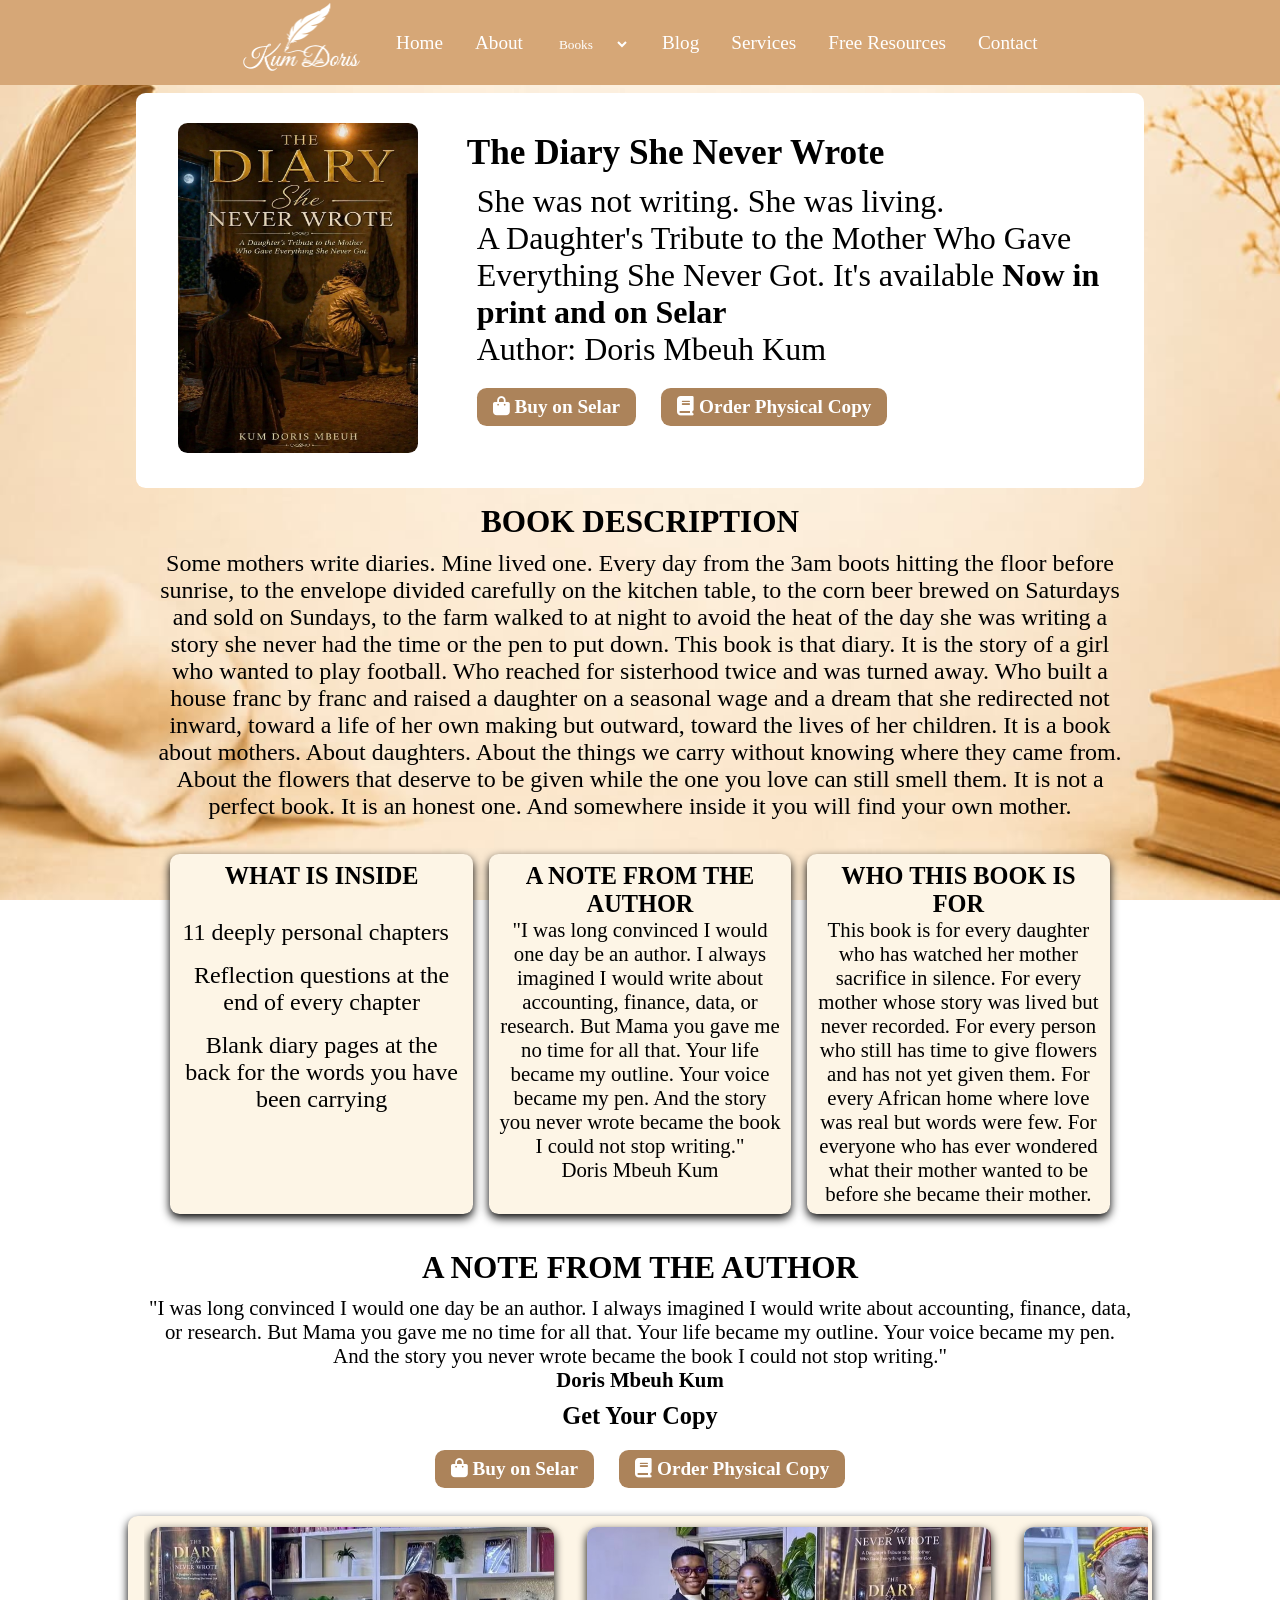
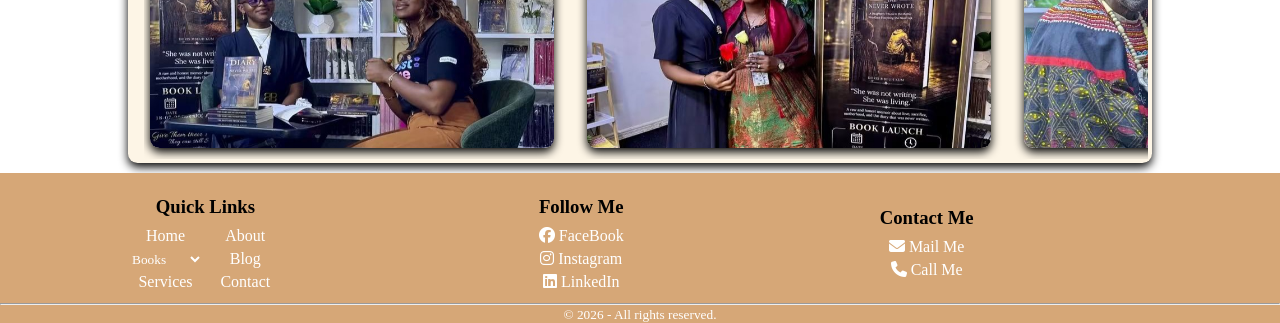
<file: pages/diary.html>
<!DOCTYPE html>
<html lang="en">
<head>
  <meta charset="UTF-8">
  <meta name="viewport" content="width=device-width, initial-scale=1.0">
  <link rel="stylesheet" href="../css/style2.css">
  <link rel="shortcut icon" href="../img/icon.png" type="image/x-icon">
  <link rel="stylesheet" href="https://cdnjs.cloudflare.com/ajax/libs/font-awesome/6.5.1/css/all.min.css">
  <title>The Dairy She Never Wrote</title>
</head>
<body>

  <header>
    <div class="logo">
      <img src="../img/logom.png" alt="">
    </div>
    <i class="fa-solid fa-bars" id="bars"></i>
    <nav class="nav">
      <ul>
        <li><a href="../index.html">Home</a></li>
        <li><a href="./about.html">About</a></li>
        <li><select onchange="goToPage(this)">
          <option value="book">Books</option>
          <option value="#">The Diary</option>
          <option value="clarity.html">Clarity</option>
        </select></li>
        <li><a href="./blog.php">Blog</a></li>
        <li><a href="./services.html">Services</a></li>
        <li><a href="./free.html">Free Resources</a></li>
        <li><a href="./contact.html">Contact</a></li>
      </ul>
    </nav>
  </header>

  <main>

    <section class="the">
      <div>
        <img src="../img/th.png" alt="">
      </div>
      <div>
        <h2>The Diary She Never Wrote</h2>
        <p>She was not writing. She was living. <br>
          A Daughter's Tribute to the Mother Who Gave Everything She Never Got. It's available <b>Now in print and on Selar</b>
          <br>Author: Doris Mbeuh Kum</p>
          <!-- <button class="buy" data-link="https://"><i class="fa-solid fa-shopping-bag"></i><b> Buy on Amazon</b></button> -->
          <button class="buy" data-link="https://selar.com/148147f1r7"><i class="fa-solid fa-shopping-bag"></i><b> Buy on Selar</b></button>
          <button class="cont-btn" data-subject="Order Book"><i class="fa-solid fa-book"></i><b> Order Physical Copy</b></button>          
      </div>
    </section>

    <section class="the-des">
      <h2>BOOK DESCRIPTION</h2>
      <p>Some mothers write diaries. Mine lived one. Every day from the 3am boots hitting the floor before sunrise, to the envelope divided carefully on the kitchen table, to the corn beer brewed on Saturdays and sold on Sundays, to the farm walked to at night to avoid the heat of the day she was writing a story she never had the time or the pen to put down. This book is that diary. It is the story of a girl who wanted to play football. Who reached for sisterhood twice and was turned away. Who built a house franc by franc and raised a daughter on a seasonal wage and a dream that she redirected not inward, toward a life of her own making but outward, toward the lives of her children. It is a book about mothers. About daughters. About the things we carry without knowing where they came from. About the flowers that deserve to be given while the one you love can still smell them. It is not a perfect book. It is an honest one. And somewhere inside it you will find your own mother.</p>
    </section>

    <section class="th-wh">
      <div>
        <h3>WHAT IS INSIDE</h3>
        <ul>
          <li>11 deeply personal chapters</li>
          <li>Reflection questions at the end of every chapter</li>
          <li>Blank diary pages at the back for the words you have been carrying</li>
        </ul>
      </div>
      <div>
        <h3>A NOTE FROM THE AUTHOR</h3>
        <p>
          "I was long convinced I would one day be an author. I always imagined I would write about accounting, finance, data, or research. But Mama you gave me no time for all that. Your life became my outline. Your voice became my pen. And the story you never wrote became the book I could not stop writing." <br>Doris Mbeuh Kum
        </p>
      </div>
      <div>
        <h3>WHO THIS BOOK IS FOR</h3>
        <p>
          This book is for every daughter who has watched her mother sacrifice in silence.
          For every mother whose story was lived but never recorded.
          For every person who still has time to give flowers and has not yet given them.
          For every African home where love was real but words were few.
          For everyone who has ever wondered what their mother wanted to be before she became their mother.
        </p>
      </div>
    </section>

    <section class="get">
      <h2>A NOTE FROM THE AUTHOR</h2>
      <p>
        "I was long convinced I would one day be an author. I always imagined I would write about accounting, finance, data, or research. But Mama you gave me no time for all that. Your life became my outline. Your voice became my pen. And the story you never wrote became the book I could not stop writing." <br> 
        <b>Doris Mbeuh Kum</b>
      </p>
      <h3>Get Your Copy</h3>
         <!-- <button class="buy" data-link="https://"><i class="fa-solid fa-shopping-bag"></i><b> Buy on Amazon</b></button> -->
          <button class="buy" data-link="https://selar.com/148147f1r7"><i class="fa-solid fa-shopping-bag"></i><b> Buy on Selar</b></button>
          <button  class="cont-btn" data-subject="Order Book"><i class="fa-solid fa-book"></i><b> Order Physical Copy</b></button>
    </section>

    <section class="gallery">
      <div class="slider">
      <div class="item">
        <img src="../img/1 (3).jpg" alt="">
      </div>
      <div class="item">
        <img src="../img/1 (2).jpg" alt="">
      </div>
      <div class="item">
        <img src="../img/1 (1).jpg" alt="">
      </div>
      <div class="item">
        <img src="../img/1 (4).jpg" alt="">
      </div>
    </div>
    </section>
  </main>
  
  <footer>
    <div class="footer">
      <div class="links">
        <h3>Quick Links</h3>
        <ul>
        <li><a href="../index.html">Home</a></li>
        <li><a href="./about.html">About</a></li>
        <li><select onchange="goToPage(this)">
          <option value="book">Books</option>
          <option value="#">The Diary</option>
          <option value="./clarity.html">Clarity</option>
        </select></li>
        <li><a href="./blog.php">Blog</a></li>
        <li><a href="./services.html">Services</a></li>
        <li><a href="./contact.html">Contact</a></li>
        </ul>
      </div>
      <div>
        <h3>Follow Me</h3>
        <ul>
          <li><i class="fa-brands fa-facebook"></i><a href="https://www.facebook.com/share/1BYUnnJWPD/" target="_blank" rel="noopener noreferrer"> FaceBook</a></li>
          <li><i class="fa-brands fa-instagram"></i><a href="https://www.instagram.com/kum.doris.965?igsh=cjBhMDM0aHNlNDRz" target="_blank" rel="noopener noreferrer"> Instagram</a></li>
          <li><i class="fa-brands fa-linkedin"></i><a href="https://cm.linkedin.com/in/kum-doris-mbeuh-66868a223" target="_blank" rel="noopener noreferrer"> LinkedIn</a></li>
        </ul>
      </div>
      <div>
        <h3>Contact Me</h3>
        <ul>
          <li><i class="fa-solid fa-envelope"></i><a href="mailto:dorismbeuhkum@gmail.com"> Mail Me</a></li>
          <li><i class="fa-solid fa-phone"></i><a href="tel:+237651116915"> Call Me</a></li>
        </ul>
      </div>
    </div>
    <hr>
    <small>&copy; 2026 - All rights reserved.</small>
  </footer>
  
  <script src="../js/script.js"></script>
</body>
</html>
</file>
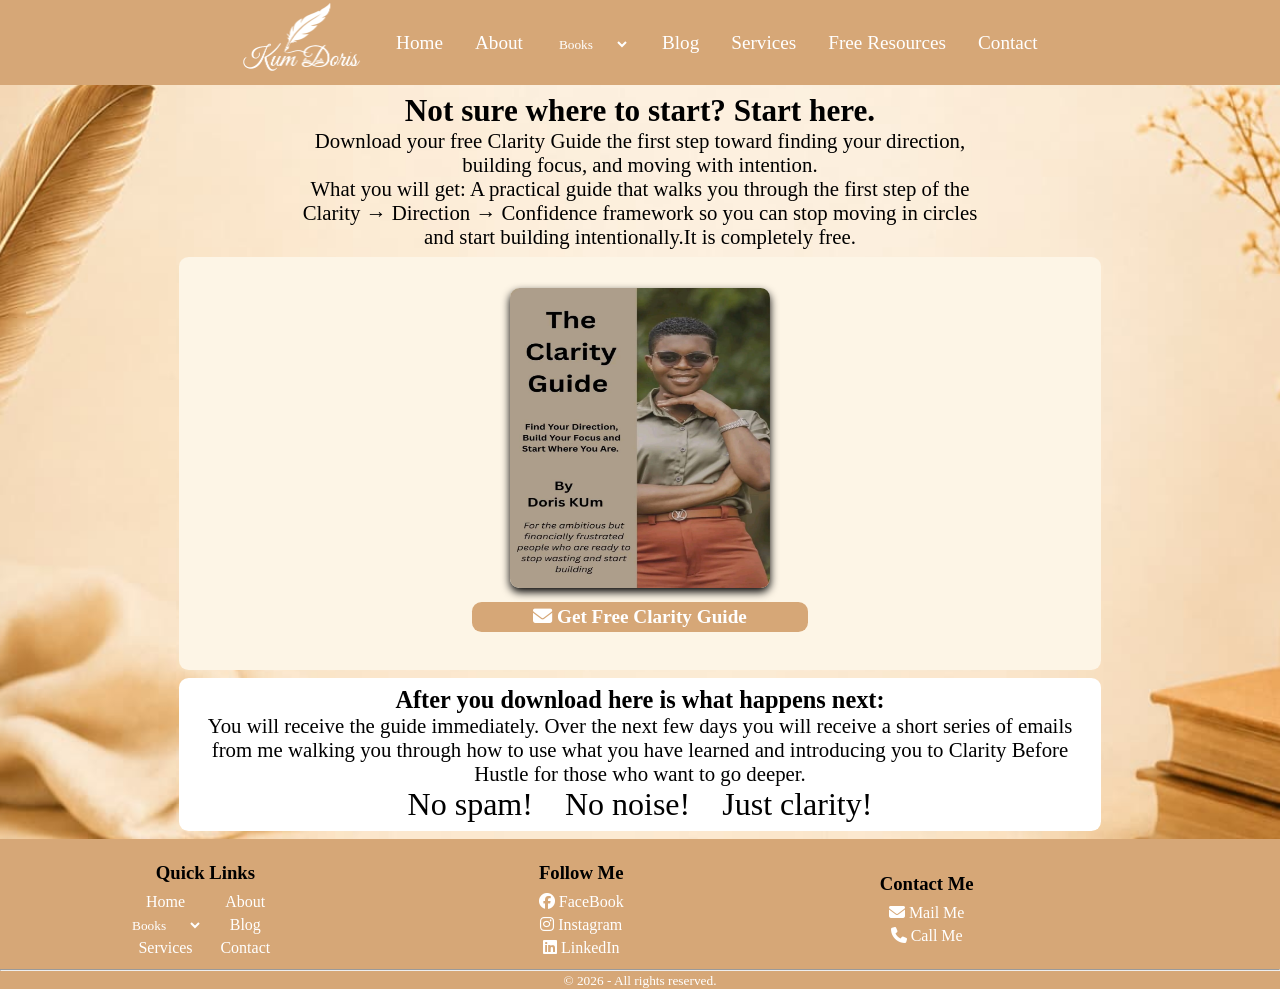
<file: pages/free.html>
<!DOCTYPE html>
<html lang="en">
<head>
  <meta charset="UTF-8">
  <meta name="viewport" content="width=device-width, initial-scale=1.0">
  <link rel="stylesheet" href="../css/style4.css">
  <link rel="shortcut icon" href="../img/icon.png" type="image/x-icon">
  <link rel="stylesheet" href="https://cdnjs.cloudflare.com/ajax/libs/font-awesome/6.5.1/css/all.min.css">
  <title>Free Resources</title>
</head>
<body>
 
  <header>
    <div class="logo">
      <img src="../img/logom.png" alt="">
    </div>
    <i class="fa-solid fa-bars" id="bars"></i>
    <nav class="nav">
      <ul>
        <li><a href="../index.html">Home</a></li>
        <li><a href="./about.html">About</a></li>
        <li><select onchange="goToPage(this)">
          <option value="book">Books</option>
          <option value="diary.html">The Diary</option>
          <option value="clarity.html">Clarity</option>
        </select></li>
        <li><a href="./blog.php">Blog</a></li>
        <li><a href="./services.html">Services</a></li>
        <li><a href="#">Free Resources</a></li>
        <li><a href="./contact.html">Contact</a></li>
      </ul>
    </nav>
  </header>

  <main>

    <section class="fr-h">
      <h2>Not sure where to start? Start here.</h2>
      <p>
        Download your free Clarity Guide the first step toward finding your direction, building focus, and moving with intention. <br>What you will get: A practical guide that walks you through the first step of the Clarity → Direction → Confidence framework so you can stop moving in circles and start building intentionally.It is completely free.        
      </p>
    </section>
    
    <section class="fr-f">
      <div>
        <img src="../img/26.jpeg" alt="">
      </div>
      <div>
        <form action="https://mbeuhdoris657.systeme.io/90689c1d">
          <button type="submit"><i class="fa-solid fa-envelope"></i><b> Get Free Clarity Guide</b></button>
        </form>
      </div>
    </section>

    <section class="fr-wh">
      <h3>After you download here is what happens next:</h3>
      <p>You will receive the guide immediately. Over the next few days you will receive a short series of emails from me walking you through how to use what you have learned and introducing you to Clarity Before Hustle for those who want to go deeper.
      </p>
<span>
  <ul>
    <li>No spam!</li>
    <li>No noise!</li>
    <li>Just clarity!</li>
  </ul>
</span>
    </section>
  </main>
  
  <footer>
    <div class="footer">
      <div class="links">
        <h3>Quick Links</h3>
        <ul>
        <li><a href="../index.html">Home</a></li>
        <li><a href="./about.html">About</a></li>
        <li><select onchange="goToPage(this)">
          <option value="book">Books</option>
          <option value="./diary.html">The Diary</option>
          <option value="./clarity.html">Clarity</option>
        </select></li>
        <li><a href="./blog.php">Blog</a></li>
        <li><a href="./services.html">Services</a></li>
        <li><a href="./contact.html">Contact</a></li>
        </ul>
      </div>
      <div>
        <h3>Follow Me</h3>
        <ul>
          <li><i class="fa-brands fa-facebook"></i><a href="https://www.facebook.com/share/1BYUnnJWPD/" target="_blank" rel="noopener noreferrer"> FaceBook</a></li>
          <li><i class="fa-brands fa-instagram"></i><a href="https://www.instagram.com/kum.doris.965?igsh=cjBhMDM0aHNlNDRz" target="_blank" rel="noopener noreferrer"> Instagram</a></li>
          <li><i class="fa-brands fa-linkedin"></i><a href="https://cm.linkedin.com/in/kum-doris-mbeuh-66868a223" target="_blank" rel="noopener noreferrer"> LinkedIn</a></li>
        </ul>
      </div>
      <div>
        <h3>Contact Me</h3>
        <ul>
          <li><i class="fa-solid fa-envelope"></i><a href="mailto:dorismbeuhkum@gmail.com"> Mail Me</a></li>
          <li><i class="fa-solid fa-phone"></i><a href="tel:+237651116915"> Call Me</a></li>
        </ul>
      </div>
    </div>
    <hr>
    <small>&copy; 2026 - All rights reserved.</small>
  </footer>
  
  <script src="../js/script.js"></script>
</body>
</html>
</file>
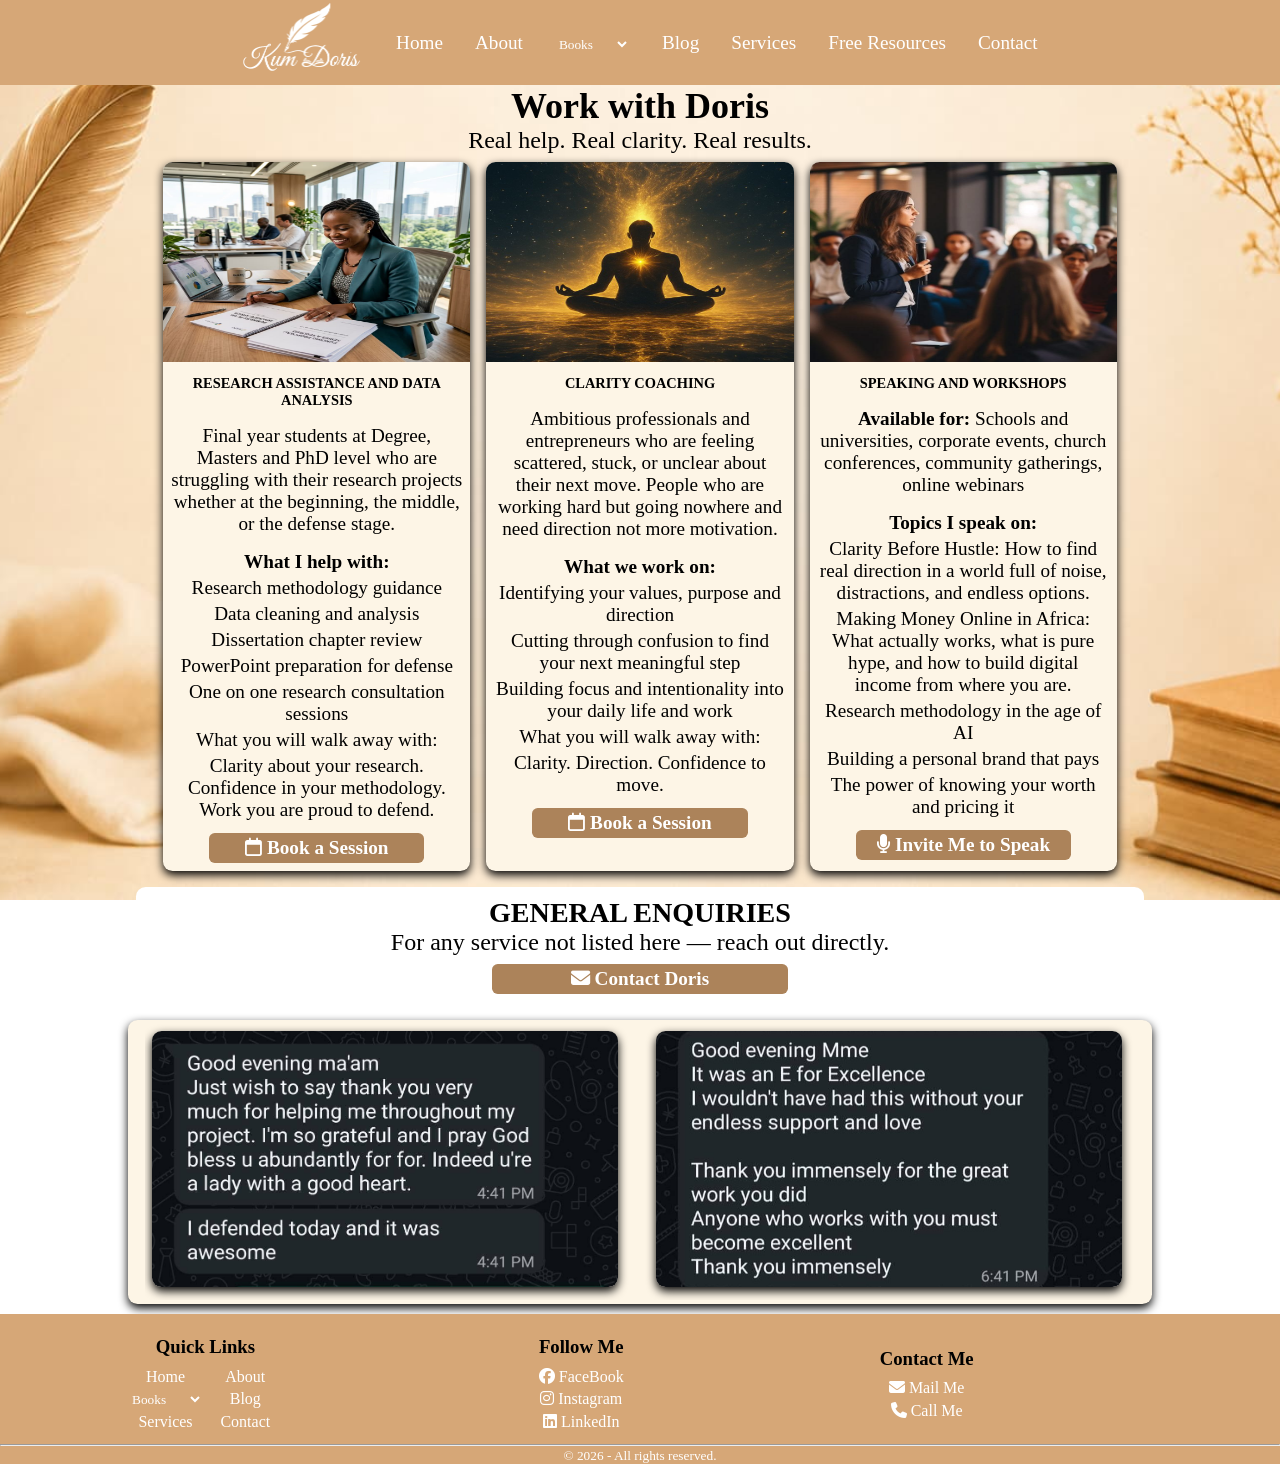
<file: pages/services.html>
<!DOCTYPE html>
<html lang="en">
<head>
  <meta charset="UTF-8">
  <meta name="viewport" content="width=device-width, initial-scale=1.0">
  <link rel="stylesheet" href="../css/style3.css">
  <link rel="shortcut icon" href="../img/icon.png" type="image/x-icon">
  <link rel="stylesheet" href="https://cdnjs.cloudflare.com/ajax/libs/font-awesome/6.5.1/css/all.min.css">
  <title>Services</title>
</head>
<body>
  
  <header>
    <div class="logo">
      <img src="../img/logom.png" alt="">
    </div>
    <i class="fa-solid fa-bars" id="bars"></i>
    <nav class="nav">
      <ul>
        <li><a href="../index.html">Home</a></li>
        <li><a href="./about.html">About</a></li>
        <li><select onchange="goToPage(this)">
          <option value="book">Books</option>
          <option value="diary.html">The Diary</option>
          <option value="clarity.html">Clarity</option>
        </select></li>
        <li><a href="./blog.php">Blog</a></li>
        <li><a href="#">Services</a></li>
        <li><a href="./free.html">Free Resources</a></li>
        <li><a href="./contact.html">Contact</a></li>
      </ul>
    </nav>
  </header>

  <main>
    <h2>Work with Doris</h2>
    <p>Real help. Real clarity. Real results.</p>
    <div class="my-s">
      <div>
        <img src="../img/r1.jpg" alt=""><br>
        <h3>RESEARCH ASSISTANCE AND DATA ANALYSIS</h3>
        <p>Final year students at Degree, Masters and PhD level who are struggling with their research projects whether at the beginning, the middle, or the defense stage.</p>
        <h4>What I help with:</h4>
        <ul>
          <li>Research methodology guidance</li>
          <li>Data cleaning and analysis</li>
          <li>Dissertation chapter review</li>
          <li>PowerPoint preparation for defense</li>
          <li>One on one research consultation sessions</li>
          <li>What you will walk away with:</li>
          <li>Clarity about your research. Confidence in your methodology. Work you are proud to defend.</li>
        </ul>
        <button class="cont-btn" data-subject="Research Assistant"><i class="fa-regular fa-calendar"></i><b> Book a Session</b></button>
      </div>
      <div>
        <img src="../img/cl.jpg" alt=""><br>
        <h3>CLARITY COACHING</h3>
        <p>Ambitious professionals and entrepreneurs who are feeling scattered, stuck, or unclear about their next move. People who are working hard but going nowhere and need direction not more motivation.</p>
        <h4>What we work on:</h4>
        <ul>
          <li>Identifying your values, purpose and direction</li>
          <li>Cutting through confusion to find your next meaningful step</li>
          <li>Building focus and intentionality into your daily life and work</li>
          <li>What you will walk away with:</li>
          <li>Clarity. Direction. Confidence to move.</li>
        </ul>
        <button  class="cont-btn" data-subject="Clarity Coach"><i class="fa-regular fa-calendar"></i><b> Book a Session</b></button>
      </div>
      <div>
        <img src="../img/s2.jpg" alt=""><br>
        <h3>SPEAKING AND WORKSHOPS</h3>
        <p><b>Available for:</b> Schools and universities, corporate events, church conferences, community gatherings, online webinars</p>
        <h4>Topics I speak on:</h4>
        <ul>
          <li>Clarity Before Hustle: How to find real direction in a world full of noise, distractions, and endless options.</li>
          <li>Making Money Online in Africa: What actually works, what is pure hype, and how to build digital income from where you are. </li>
          <li>Research methodology in the age of AI</li>
          <li>Building a personal brand that pays</li>
          <li>The power of knowing your worth and pricing it</li>
        </ul>
        <button  class="cont-btn" data-subject="Speaking Enquiry"><i class="fa-solid fa-microphone"></i><b> Invite Me to Speak</b></button>
      </div>
    </div>
    <div class="g-e">
      <h3>GENERAL ENQUIRIES</h3>
    <p>For any service not listed here — reach out directly.</p>
    <button  class="cont-btn" data-subject="Other Services"><i class="fa-solid fa-envelope"></i><b> Contact Doris</b></button>
    </div>

    <section class="gallery">
      <div class="slider">
      <div class="item">
        <img src="../img/se.jpeg" alt="">
      </div>
      <div class="item">
        <img src="../img/se2.jpeg" alt="">
      </div>
      <div class="item">
        <img src="../img/se3.jpeg" alt="">
      </div>
    </div>
    </section>
  </main>
  
  <footer>
    <div class="footer">
      <div class="links">
        <h3>Quick Links</h3>
        <ul>
        <li><a href="../index.html">Home</a></li>
        <li><a href="./about.html">About</a></li>
        <li><select onchange="goToPage(this)">
          <option value="book">Books</option>
          <option value="./diary.html">The Diary</option>
          <option value="./clarity.html">Clarity</option>
        </select></li>
        <li><a href="./blog.php">Blog</a></li>
        <li><a href="#">Services</a></li>
        <li><a href="./contact.html">Contact</a></li>
        </ul>
      </div>
      <div>
        <h3>Follow Me</h3>
        <ul>
          <li><i class="fa-brands fa-facebook"></i><a href="https://www.facebook.com/share/1BYUnnJWPD/" target="_blank" rel="noopener noreferrer"> FaceBook</a></li>
          <li><i class="fa-brands fa-instagram"></i><a href="https://www.instagram.com/kum.doris.965?igsh=cjBhMDM0aHNlNDRz" target="_blank" rel="noopener noreferrer"> Instagram</a></li>
          <li><i class="fa-brands fa-linkedin"></i><a href="https://cm.linkedin.com/in/kum-doris-mbeuh-66868a223" target="_blank" rel="noopener noreferrer"> LinkedIn</a></li>
        </ul>
      </div>
      <div>
        <h3>Contact Me</h3>
        <ul>
          <li><i class="fa-solid fa-envelope"></i><a href="mailto:dorismbeuhkum@gmail.com"> Mail Me</a></li>
          <li><i class="fa-solid fa-phone"></i><a href="tel:+237651116915"> Call Me</a></li>
        </ul>
      </div>
    </div>
    <hr>
    <small>&copy; 2026 - All rights reserved.</small>
  </footer>
  
  <script src="../js/script.js"></script>
</body>
</html>
</file>
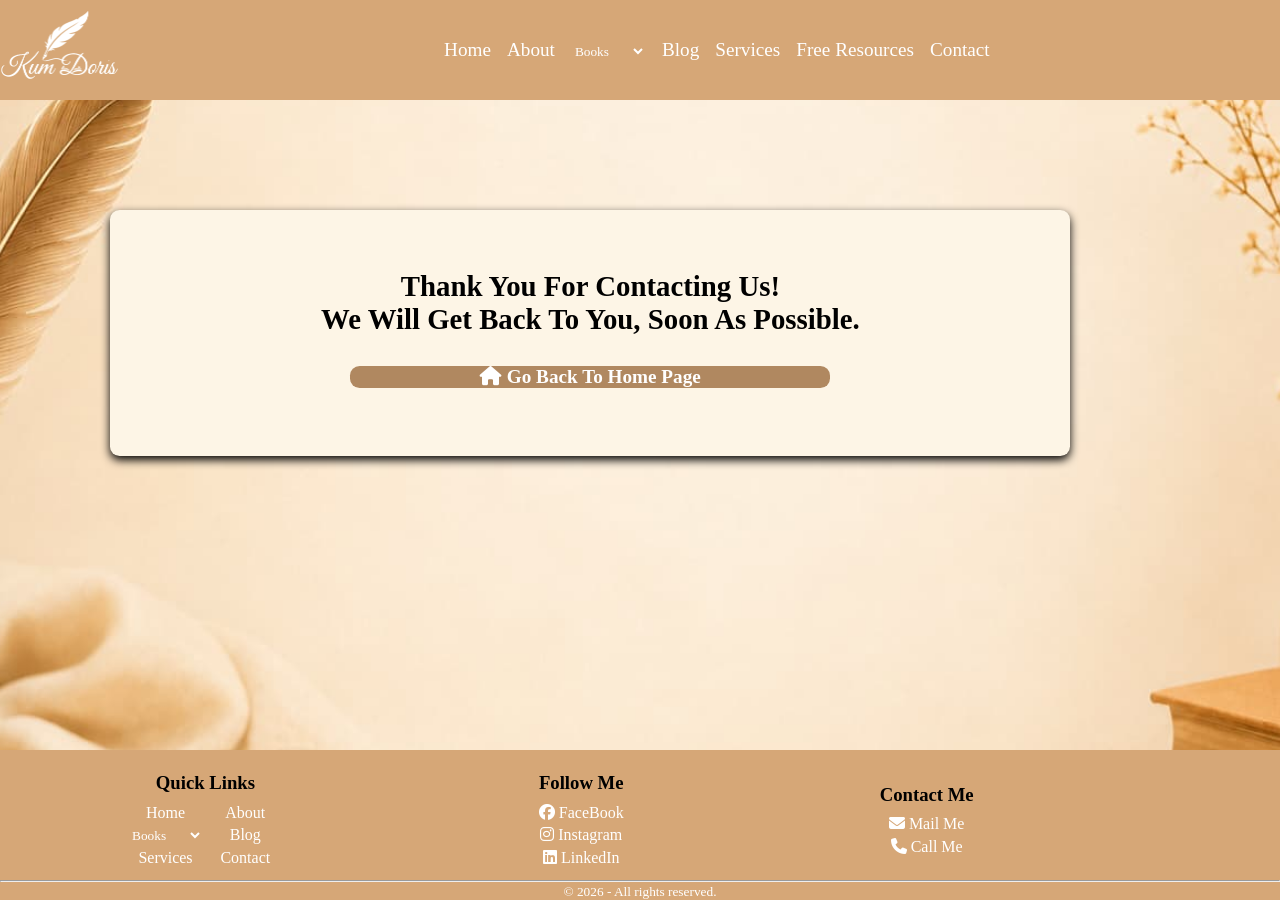
<file: pages/thanks.html>
<!DOCTYPE html>
<html lang="en">
<head>
  <meta charset="UTF-8">
  <meta name="viewport" content="width=device-width, initial-scale=1.0">
  <link rel="stylesheet" href="../css/style5.css">
  <link rel="shortcut icon" href="../img/icon.png" type="image/x-icon">
  <link rel="stylesheet" href="https://cdnjs.cloudflare.com/ajax/libs/font-awesome/6.5.1/css/all.min.css">
  <title>Services</title>
</head>
<body>
  
  <header>
    <div class="logo">
      <img src="../img/logom.png" alt="">
    </div>
    <i class="fa-solid fa-bars" id="bars"></i>
    <nav class="nav">
      <ul>
        <li><a href="../index.html">Home</a></li>
        <li><a href="./about.html">About</a></li>
        <li><select onchange="goToPage(this)">
          <option value="book">Books</option>
          <option value="diary.html">The Diary</option>
          <option value="clarity.html">Clarity</option>
        </select></li>
        <li><a href="./blog.php">Blog</a></li>
        <li><a href="./services.html">Services</a></li>
        <li><a href="./free.html">Free Resources</a></li>
        <li><a href="./contact.html">Contact</a></li>
      </ul>
    </nav>
  </header>

  <main class="thanksss">
    <section class="thanks">
      <h2>
        Thank You For Contacting Us!<br>
        We Will Get Back To You, Soon As Possible.
      </h2><br>
      <button id="g57s"><i class="fa-solid fa-home"></i><b> Go Back To Home Page</b></button>
    </section>
  </main>
  
<footer>
    <div class="footer">
      <div class="links">
        <h3>Quick Links</h3>
        <ul>
        <li><a href="../index.html">Home</a></li>
        <li><a href="./about.html">About</a></li>
        <li><select onchange="goToPage(this)">
          <option value="book">Books</option>
          <option value="./diary.html">The Diary</option>
          <option value="./clarity.html">Clarity</option>
        </select></li>
        <li><a href="./blog.php">Blog</a></li>
        <li><a href="./services.html">Services</a></li>
        <li><a href="./contact.html">Contact</a></li>
        </ul>
      </div>
      <div>
        <h3>Follow Me</h3>
        <ul>
          <li><i class="fa-brands fa-facebook"></i><a href="https://www.facebook.com/share/1BYUnnJWPD/" target="_blank" rel="noopener noreferrer"> FaceBook</a></li>
          <li><i class="fa-brands fa-instagram"></i><a href="https://www.instagram.com/kum.doris.965?igsh=cjBhMDM0aHNlNDRz" target="_blank" rel="noopener noreferrer"> Instagram</a></li>
          <li><i class="fa-brands fa-linkedin"></i><a href="https://cm.linkedin.com/in/kum-doris-mbeuh-66868a223" target="_blank" rel="noopener noreferrer"> LinkedIn</a></li>
        </ul>
      </div>
      <div>
        <h3>Contact Me</h3>
        <ul>
          <li><i class="fa-solid fa-envelope"></i><a href="mailto:dorismbeuhkum@gmail.com"> Mail Me</a></li>
          <li><i class="fa-solid fa-phone"></i><a href="tel:+237651116915"> Call Me</a></li>
        </ul>
      </div>
    </div>
    <hr>
    <small>&copy; 2026 - All rights reserved.</small>
  </footer>
  
  <script src="../js/script.js"></script>
</body>
</html>
</file>
<file: css/style.css>
*{
  padding: 0;
  margin: 0;
  box-sizing: border-box;
  font-family: 'Times New Roman', Times, serif;
}

html, body{
  height: 100%;
}
body{
  display: flex;
  flex-direction: column;
  min-height: 100vh;
}
main{
  flex: 1;
}

html{
  scroll-behavior: smooth;
}

body{
  background-image: url(../img/bac.jpg);
  background-repeat: no-repeat;
  background-size: cover;
  background-attachment: fixed;
  background-position: top;
}

body ul{
  list-style-type: none;
  display: flex;
  flex-wrap: wrap;
  gap: 2rem;
  padding: 0;
  font-size: 1em;
}

a:link,a:visited,a:active{
  color: rgb(255, 255, 255);
  text-decoration: none;
}

a:hover{
  color: rgb(255, 255, 255);
  text-decoration: underline;
  transition: all 0.3s ease-in-out;
}

button:hover, select:hover{
  background: rgb(186, 162, 130);
  transform: scale(1.1);
  color: white;
}

header, footer{
  padding: 0;
  margin: 0;
}
header select{
  background-color: rgb(214, 167, 119);
  border: none;
  color: white;
}

footer select{
  background-color: rgb(214, 167, 119);
  border: none;
  color: white;
}


button{
  font-size: 1.2rem;
}

main{
  padding: 0;
  margin: 0 10%;
  background: transparent;
}

header{
  background:  rgb(214, 167, 119);
  color: rgb(255, 255, 255);
  display: flex;
  align-items: center;
  gap: 0.1rem;
  font-size: 1.2rem;
  height: 40px;
  position: relative;
  align-items: center;
  text-align: center;
  justify-content: center;
  height: 100px;
}

.logo img{
  height:80px;
  margin: 0 2rem 0 0;
  padding: 0;
}

#bars{
  display: none;
}

#bars:hover{
  background: rgb(172, 131, 90);
  color: white;
}

.hero{
  background-color: oldlace;
  position: relative;
  align-items: center;
  text-align: center;
  justify-content: center;
  padding: 0.5em 0;
  background: transparent;
  overflow: hidden;
  opacity: 0;
  transform: translateY(30px);
  animation: fadeInUp 0.8s ease-out forwards;
}

@keyframes fadeInUp {
  to {
    opacity: 1;
    transform: translateY(0);
  }
}

.hero:nth-child(1) {
  animation-delay: 0.2s;
}
.hero:nth-child(2) {
  animation-delay: 0.5s;
}
.hero:nth-child(3) {
  animation-delay: 0.8s;
}

.hero h1{
  font-size: 3rem;
  padding: 2% 0 0 0;
}
.hero p{
  /* padding: 0 5%; */
  margin: 0.5em 1em;
  font-size: 2rem;
}

.hero button{
  color: white;
  background-color: rgb(196, 150, 104);
  border: none;
  border-radius: 0.4rem;
  width: 35%;
  padding: 8px 0;
  margin: 0.3em 0.4rem;
}

.hero select{
  color: white;
  background-color: rgb(191, 144, 97);
  border: none;
  border-radius: 0.4rem;
  width: 35%;
  padding: 8px 0;
  margin: 1em 2rem;
  text-align: center;
  font-size: 1.3rem;
  outline: none;
}

.about-snap{
  display: flex;
  padding: 0 8%;
  background: white;
  border: none;
  border-radius: 0.6rem;
  margin: 10px 0;
}

.about-snap img{
  height: 350px;
  width: 290px;
  margin: 15% 10%;
  border-radius: 0.6rem;
}

.about-snap .e{
  margin: 6% 1% 6% 8% ;
  
}

.e h2{
  font-size: 2rem;
}

.e p{
  margin: 2rem 0.3rem;
  font-size: 1.8rem;
  padding: 0;
}

.e button{
  color: white;
  background-color: rgb(172, 131, 90);
  border: none;
  border-radius: 0.4rem;
  padding: 8px 0;
  width: 250px;
}

.my-books{
  display: flex;
  align-items: center;
  align-content: center;
  text-align: center;
  justify-content: center;
  position: relative;
}

.my-books h2{
  font-size: 1.7rem;
  margin: 8px 0;
}

.mbl, .mbr{
  border: none;
  border-radius: 0.3rem;
  background-color: oldlace;
  margin: 0 1%;
  padding: 1%;
  height: 540px;
  box-shadow: 0 4px 10px black;
}

.my-books img{
  height: 280px;
  width: 190px;
  margin: 0.4em 0;
  border-radius: 0.6rem;
  box-shadow: 0 4px 8px black;
}

.my-books p{
  padding: 1% 6%;
  margin: 0 4%;
  font-size: 1.4rem;
}

.my-books button{
  color: white;
  background-color: rgb(172, 131, 90);
  border: none;
  border-radius: 0.3em;
  width: 70%;
  padding: 8px 0;
  margin: 8px 0;
}

.testimony{
  background: white;
  border-radius: 0.4rem 0.4rem 0 0;
  text-align: center;
  margin: 8px 0 0 0;
}

.testimony h2{
  font-size: 1.6rem;
  margin: 20px 0 0 0;
  padding: 4px 0;
}

.testimony p{
  font-size: 1.4rem;
  padding: 0 15%;
}

.free-r{
  background: white;
  border-radius: 0 0 0.4rem 0.4rem;
  margin: 0 0 8px 0;
  text-align: center;
  padding: 8px 10%;
  font-size: 1.4rem;
}

.free-r button{
  border: none;
  border-radius: 0.4rem;
  background: rgb(172, 131, 90);
  color: white;
  width: 230px;
  padding: 8px 0;
  margin: 1em;
}

.h-abt{
  display: flex;
  background: white;
  border-radius: 0.4rem;
  margin: 8px;
}

.h-abt h2{
  font-size: 2.2rem;
  margin: 8px 20px;
}

.h-abt h3{
  margin: 4px 40px;
}
.h-abt p{
  margin: 8px 30px;
  font-size: 1.2rem;
}

.h-abt img{
  height: 380px;
  width: 290px;
  margin: 10% 20px;
  border-radius: 0.6rem;
}

.miss{
  text-align: center;
  margin: 8px;
  font-size: 1.1rem;
}

.miss p{
  margin: 8px;
}

.wh-abt{
  display: flex;
  font-size: 1.1rem;
}

.wh-abt div{
  background: oldlace;
  margin: 8px;
  border-radius: 0.4rem;
  box-shadow: 0 4px 8px black;
}

.wh-abt h3{
  padding: 4px 10%;
}

.wh-abt p{
  margin: 8px;
}

.note{
  margin: 8px;
  text-align: center;
  font-size: 1.4rem;
  background: white;
  border-radius: 0.4rem;
}

.note h2{
  margin: 8px;
}

.note p{
  margin: 8px 10%;
}

.note button{
  border: none;
  border-radius: 0.4rem;
  background: rgb(172, 131, 90);
  color: white;
  width: 230px;
  padding: 8px 0;
  margin: 0 1em 0.4em 1em;
}


footer{
  background:  rgb(214, 167, 119);
  color: rgb(255, 255, 255);
  text-align: center;
  align-items: center;
  align-content: center;
}

footer h3{
  margin: 0.5em 0;
  color: black;
}

.footer{
  display: flex;
  text-align: center;
  align-items: center;
  align-content: center;

}

.footer ul{
  list-style-type: none;
  display: grid;
  gap: 0.3rem;
}

.footer div{
  margin: 1% 10%;
}

.links ul{
  display: grid;
  grid-template-columns: 1fr 1fr;
}



@media (max-width: 1200px){
  .about-snap, .h-abt{
    flex-direction: column;
    align-items: center;
    text-align: center;
  }

  .about-snap img, .h-abt img{
    margin: 20px auto;
  }

  .e{
    margin: 6% 1% 6% 1%;
  }

  .my-books{
    flex-wrap: wrap;
  }

  .mbl, .mbr{
    width: 45%;
    min-width: 280px;
    height: auto;
    margin: 10px auto;
  }

  .footer{
    flex-wrap: wrap;
    justify-content: center;
  }
}

@media (max-width: 910px){

  #bars{
    display: inline-block;
    position: absolute;
    top: 0.8rem;
    right: 1rem;
    padding: 0.4rem 0.5rem;
    margin: 0;
    color: white;
  }

  .nav{
    display: none;
    position: absolute;
    top: 100%;
    left: 0;
    width: 100%;
    background: rgb(214, 167, 119);
    padding: 1rem 0;
    z-index: 10;
    flex-direction: column;
    align-items: center;
  }

  .nav.active{
    display: flex;
  }
}

@media (max-width: 768px){
  header{
    flex-direction: column;
    height: auto;
    padding: 12px 0;
  }

  main{
    letter-spacing: 0.1px;
    word-spacing: 1px;
  }

  .h-abt{
    flex-direction: column-reverse;
  }

  body ul{
    justify-content: center;
    gap: 1rem;
  }

  .logo img{
    margin: 0 0 10px 0;
  }

  /* .hero{
    gap: 0.8rem;
  } */
  .hero h1{
    font-size: 2.2rem;
  }

  .hero p, .e p, .my-books p, .testimony p, .h-abt p, .note p{
    font-size: 1.1rem;
  }

  .hero button,.hero select, .e button, .my-books button, .free-r button, .note button{
    width: 90%;
    max-width: 250px;
  }

  .about-snap, .h-abt{
    padding: 0 4%;
  }

  .about-snap img, .h-abt img{
    height: auto;
    width: min(100%, 290px);
  }

  .about-snap .e{
  margin: 0 ;
  
  }

  .about-snap {
    padding: 8px 10%;

  }

  .about-snap img{
    height: 250px;
    margin: 6% 0 0 0;
  }

  .about-snap p{
    margin: 8px 0;
  }

  .my-books h2{
    font-size: 1.1rem;
  }

  .wh-abt{
    flex-direction: column;
  }

  .wh-abt div{
    margin: 8px 0;
  }

  /* .footer{
    flex-direction: column;
  }

  .footer div{
    margin: 10px 0;
  }

  .links ul{
    grid-template-columns: 1fr;
  } */
}

@media (max-width: 480px){
  main{
    margin: 0 2%;
  }

  #bars{
    display: inline-block;
    position: absolute;
    top: 0;
    right: 0;
    padding:  0.2rem 0.2rem;
    margin: 10px 20px;
  }

  .nav{
  display: none;
}

.nav.active{
  display: flex;
}

  .hero h1{
    font-size: 1.8rem;
  }

  .hero p{
    padding: 0 4%;
    margin: 0.5em 0.3em;
    font-size: 1rem;
  }

  .about-snap{
    padding: 0 3%;
  }

  .about-snap h2{
    font-size: 1.2rem;
  }

  .about-snap p, .about-snap button{
    margin: 8px 0;
  }

  .about-snap img, .h-abt img{
    width: 100%;
    max-width: 240px;
    height: auto;
  }

  .mbl, .mbr{
    width: 100%;
    min-width: 0;
    margin: 10px 0;
  }

  .my-books p{
    font-size: 1rem;
  }

  .testimony p, .free-r, .note p{
    padding: 0 5%;
    font-size: 1rem;
  }

  .h-abt h2, .note h2{
    font-size: 1.5rem;
    margin: 8px;
  }

  .h-abt, .note{
    padding: 0;
  }

  body ul{
    flex-direction: column;
    align-items: center;
    gap: 0.5rem;
  }
}

@media (max-width: 320px){
  main{
    margin: 0;
  }

  header, footer{
    font-size: 1rem;
  }

  .hero button, .hero select, .e button, .my-books button, .free-r button, .note button{
    width: 80%;
  }

  .hero h1{
    font-size: 1.5rem;
  }

  .hero p, .e p, .my-books p, .testimony p, .free-r, .h-abt p, .note p{
    font-size: 0.95rem;
  }
}
</file>
<file: css/style5.css>
*{
  padding: 0;
  margin: 0;
  box-sizing: border-box;
  font-family: 'Times New Roman', Times, serif;
}

html, body{
  height: 100%;
}
body{
  display: flex;
  flex-direction: column;
  min-height: 100vh;
}
main{
  flex: 1;
}

html{
  scroll-behavior: smooth;
}

body{
  background-image: url(../img/bac.jpg);
  background-repeat: no-repeat;
  background-size: cover;
  background-attachment: fixed;
  background-position: top;
}

body ul{
  list-style-type: none;
  display: flex;
  flex-wrap: wrap;
  gap: 2rem;
  padding: 0;
  font-size: 1em;
}

a:link,a:visited,a:active{
  color: rgb(255, 255, 255);
  text-decoration: none;
}

a:hover{
  color: rgb(255, 255, 255);
  text-decoration: underline;
  transition: all 0.3s ease-in-out;
}

button:hover{
  background: rgb(186, 162, 130);
  transform: scale(1.1);
  color: white;
}

header, footer{
  padding: 0;
  margin: 0;
}
header select{
  background-color: rgb(214, 167, 119);
  border: none;
  color: white;
}

footer select{
  background-color: rgb(214, 167, 119);
  border: none;
  color: white;
}


button{
  font-size: 1.2rem;
}

main{
  padding: 0;
  margin: 0 auto;
  width: min(100%, 1200px);
  background: transparent;
}

.nav{
  display: flex;
  justify-content: center;
  width: 100%;
}

.nav ul{
  display: flex;
  justify-content: center;
  align-items: center;
  flex-wrap: wrap;
  gap: 1rem;
}

.nav li{
  margin: 0;
}

header{
  background:  rgb(214, 167, 119);
  color: rgb(255, 255, 255);
  display: flex;
  align-items: center;
  gap: 0.1rem;
  font-size: 1.2rem;
  height: 40px;
  position: relative;
  align-items: center;
  text-align: center;
  justify-content: center;
  height: 100px;
}

.logo img{
  height:80px;
  margin: 0 2rem 0 0;
  padding: 0;
}

#bars{
  display: none;
}

#bars:hover{
  background: rgb(172, 131, 90);
  color: white;
}

.thanksss{
  justify-items: center;
  margin: 8%;
}


.thanks{
  margin: 8px;
  background: oldlace;
  box-shadow: 0 4px 10px black;
  font-size: 1.2rem;
  width: 30%;
  border-radius: 0.6rem;
  position: relative;
  text-align: center;
  width: 80%;
  padding: 5% 0; 
}
.thanks button{
  color: white;
  background: rgb(176, 136, 96);
  margin: 8px 0;
  width: 50%;
  padding: 8px auto;
  border: none;
  border-radius: 0.6rem;
}

footer{
  background:  rgb(214, 167, 119);
  color: rgb(255, 255, 255);
  text-align: center;
  align-items: center;
  align-content: center;
}

footer h3{
  margin: 0.5em 0;
  color: black;
}

.footer{
  display: flex;
  text-align: center;
  align-items: center;
  align-content: center;

}

.footer ul{
  list-style-type: none;
  display: grid;
  gap: 0.3rem;
}

.footer div{
  margin: 1% 10%;
}

.links ul{
  display: grid;
  grid-template-columns: 1fr 1fr;
}

@media (max-width: 1200px){

  .footer{
    flex-wrap: wrap;
    justify-content: center;
  }
}

@media (max-width: 768px){
  header{
    flex-direction: column;
    height: auto;
    padding: 12px 0;
  }

   main{
    letter-spacing: 0.1px;
    word-spacing: 1px;
  }

  .thanksss{
    margin: 8% 0;
  }

  .footer{
    flex-direction: column;
    justify-content: center;
    gap: 1rem;
  }

  .footer div{
    margin: 0.5rem 0;
    width: 100%;
  }

  .links ul{
    grid-template-columns: 1fr;
  }
}

@media (max-width: 480px){
  main{
    margin: 0 2%;
  }

  body{
    background-attachment: scroll;
  }

  #bars{
    display: inline-block;
    position: absolute;
    top: 0.8rem;
    right: 1rem;
    padding: 0.4rem 0.5rem;
    margin: 0;
    color: white;
  }

  .nav{
    display: none;
    position: absolute;
    top: 100%;
    left: 0;
    width: 100%;
    background: rgb(214, 167, 119);
    padding: 1rem 0;
    z-index: 10;
    flex-direction: column;
    align-items: center;
  }

  .nav.active{
    display: flex;
  }

  .nav ul{
    flex-direction: column;
    gap: 0.75rem;
    width: 100%;
    padding: 0;
    margin: 0;
  }

  .nav li{
    width: 100%;
  }

  .nav li a,
  .nav li select{
    display: block;
    width: 100%;
    padding: 0.75rem 1rem;
    text-align: center;
  }

  .thanks h2{
    padding: 4px;
  }
  
}

@media (max-width: 320px){
  main{
    margin: 0;
  }
}
</file>
<file: css/style2.css>
*{
  padding: 0;
  margin: 0;
  box-sizing: border-box;
  font-family: 'Times New Roman', Times, serif;
}

html, body{
  height: 100%;
}
body{
  display: flex;
  flex-direction: column;
  min-height: 100vh;
}
main{
  flex: 1;
}


html{
  scroll-behavior: smooth;
}

body{
  background-image: url(../img/bac.jpg);
  background-repeat: no-repeat;
  background-size: cover;
  background-attachment: fixed;
  background-position: top;
}

body ul{
  list-style-type: none;
  display: flex;
  flex-wrap: wrap;
  gap: 2rem;
  padding: 0;
  font-size: 1em;
}

a:link,a:visited,a:active{
  color: rgb(255, 255, 255);
  text-decoration: none;
}

a:hover{
  color: rgb(255, 255, 255);
  text-decoration: underline;
  transition: all 0.3s ease-in-out;
}

button:hover{
  background: rgb(186, 162, 130);
  transform: scale(1.1);
  color: white;
}

header, footer{
  padding: 0;
  margin: 0;
}
header select{
  background-color: rgb(214, 167, 119);
  border: none;
  color: white;
}

footer select{
  background-color: rgb(214, 167, 119);
  border: none;
  color: white;
}


button{
  font-size: 1.2rem;
}

main{
  padding: 0;
  margin: 0 10%;
  background: transparent;
  font-size: 1.3rem;
}

header{
  background:  rgb(214, 167, 119);
  color: rgb(255, 255, 255);
  display: flex;
  align-items: center;
  gap: 0.1rem;
  font-size: 1.2rem;
  height: 40px;
  position: relative;
  align-items: center;
  text-align: center;
  justify-content: center;
  height: 100px;
}

.logo img{
  height:80px;
  margin: 0 2rem 0 0;
  padding: 0;
}

#bars{
  display: none;
}

#bars:hover{
  background: rgb(172, 131, 90);
  color: white;
}


.the{
  display: flex;
  background: white;
  border-radius: 0.6rem;
  margin: 8px;
}

.the div{
  margin: 3% 3% ;
}

.the img{
  height: 330px;
  width: 240px;
  margin-left: 5%;
  border-radius: 0.6rem;
}

.the h2{
  font-size: 2.2rem;
  margin: 10px 0;
}

.the p{
  font-size: 2rem;
  margin: 10px;
}

.the button{
  margin: 10px;
  padding: 0.5rem 1rem;
  border-radius: 0.6rem;
  background: rgb(172, 131, 90);
  color: white;
  border: none;
}

.the-des{
  text-align: center;
  margin: 8px;
  padding: 8px;
}

.the-des p{
  font-size: 1.5rem;
  margin: 10px;
}

.th-wh{
  display: flex;
  margin: 8px;
  justify-content: center;
}


.th-wh div{
  width: 30%;
  background: oldlace;
  box-shadow: 0 4px 10px black;
  margin: 8px;
  text-align: center;
  border-radius: 0.6rem;
  padding: 8px;
  font-size: 1.3rem;
}

.th-wh ul{
  list-style-type: none;
  display: flex;
  flex-wrap: wrap;
  gap: 1rem;
  padding: 0 4px;
  font-size: 1.5rem;
  margin: 10% 0;
}

.get{
  margin: 8px;
  padding: 10px;
  text-align: center;
  background: white;
  border-radius: 0.6rem;
}

.get h2{
  margin: 10px 0;
}

.get h3{
  margin: 10px 0;
}

.get button{
  margin: 10px;
  padding: 0.5rem 1rem;
  border-radius: 0.6rem;
  background: rgb(172, 131, 90);
  color: white;
  border: none;
}

.ch{
  display: flex;
  background: white;
  border-radius: 0.6rem;
  margin: 8px 10%;
}

.ch div{
  margin: 3% 5%;
}

.ch img{
  height: 330px;
  width: 230px;
  margin-left: 5%;
  border-radius: 0.6rem;
}

.ch h2{
  font-size: 2.2rem;
  margin: 40px 0 10px 0;
}

.ch p{
  font-size: 2rem;
  margin: 20px 10px;
}

.ch button{
  margin: 10px;
  padding: 0.5rem 1rem;
  border-radius: 0.6rem;
  background: rgb(172, 131, 90);
  color: white;
  border: none;
}

.ch-des{
  text-align: center;
  margin: 8px;
  padding: 8px;
}

.ch-des p{
  font-size: 1.5rem;
  margin: 10px;
}

.ch-wh{
  display: flex;
  margin: 8px;
  justify-content: center;
}


.ch-wh div{
  width: 45%;
  background: oldlace;
  box-shadow: 0 4px 10px black;
  margin: 8px;
  text-align: center;
  border-radius: 0.6rem;
  padding: 8px;
  font-size: 1.3rem;
}

.ch-wh h3{
  font-size: 1.5rem;
  margin: 10px 0;
}

.ch-wh ul{
  list-style-type: none;
  display: flex;
  flex-wrap: wrap;
  gap: 1rem;
  padding: 0 4px;
  font-size: 1.5rem;
  margin:  0;
}

.ch-note{
  margin: 8px;
  padding: 10px;
  text-align: center;
  background: white;
  border-radius: 0.6rem;
}

.ch-note h2{
  margin: 10px 0;
}

.ch-note button{
  margin: 10px;
  padding: 0.5rem 1rem;
  border-radius: 0.6rem;
  background: rgb(172, 131, 90);
  color: white;
  border: none;
  width: 20%;
}

footer{
  background:  rgb(214, 167, 119);
  color: rgb(255, 255, 255);
  text-align: center;
  align-items: center;
  align-content: center;
}

footer h3{
  margin: 0.5em 0;
  color: black;
}

.footer{
  display: flex;
  text-align: center;
  align-items: center;
  align-content: center;

}

.footer ul{
  list-style-type: none;
  display: grid;
  gap: 0.3rem;
}

.footer div{
  margin: 1% 10%;
}

.links ul{
  display: grid;
  grid-template-columns: 1fr 1fr;
}

.gallery {
  padding: 4px 10px;
  background-color: oldlace;
  border-radius: 0.6rem;
  margin-bottom: 10px;
  height: auto;
  align-content: center;
  align-items: center;
  box-shadow: 0 4px 10px black;
  width: 100%;
}
.gallery .slider {
  width: 100%;
  overflow-x: auto;
  margin: 0 0.3em;
  display: flex;
  gap: 1em;
  scroll-behavior: smooth;
  anchor-name: --slider;
  scroll-snap-type: x mandatory;
  /* scroll-marker-group: after; */
}
.gallery .slider::scroll-marker-group {
  display: flex;
  justify-content: center;
  gap: 0.5em;
}
.gallery .slider::-webkit-scrollbar {
  display: none;
}
.gallery .slider::scroll-button(right) {
  content: "→";
  position-area: right center;
  translate: -50%;
}
.gallery .slider::scroll-button(left) {
  content: "←";
  position-area: left center;
  translate: 15%;
}
.gallery .slider::scroll-button(right), .gallery .slider::scroll-button(left) {
  color: black;
  background: rgb(215, 181, 127);
  outline: none;
  border: none;
  border-radius: 50%;
  height: 40px;
  width: 40px;
  font-size: 1.2em;
  cursor: pointer;
  padding-bottom: 0.1em;
  position: fixed;
  position-anchor: --slider;
}
.gallery .slider::scroll-button(right):disabled, .gallery .slider::scroll-button(left):disabled {
  opacity: 0.8;
  cursor: auto;
}
.gallery .slider .item {
  flex: 0 0 20em;
  aspect-ratio: 16/9;
  padding: .3em;
  border-radius: 0.6em;
  text-align: center;
  align-content: center;
  scroll-snap-align: start;
}
/* .gallery .slider .item::scroll-marker {
  content: "";
  height: 0.4em;
  width: 0.4em;
  background: rgb(215, 181, 127);
  border-radius: 50%;

}
.gallery .slider .item::scroll-marker:target-current {
  background: black;
} */

.item img{
  border-radius: 0.6rem;
  height: 100%;
  width: 100%;
  box-shadow: 0 4px 10px black;
}

.gallery .slider .item2 {
  flex: 0 0 20em;
  aspect-ratio: 5/4;
  padding: .3em;
  border-radius: 0.6em;
  text-align: center;
  align-content: center;
  scroll-snap-align: start;
}

.item2 img{
  border-radius: 0.6rem;
  height: 100%;
  width: 100%;
  box-shadow: 0 4px 10px black;
}


@media (max-width: 1200px){
  main{
    margin: 0 5%;
  }

  .the, .ch{
    flex-direction: column;
    align-items: center;
    text-align: center;
  }

  .the div, .ch div{
    margin: 20px 0;
  }

  .the img, .ch img{
    margin: 10px auto;
    width: min(100%, 230px);
    height: auto;
  }

  .the img{
    width: 225px;
  }

  .th-wh, .ch-wh{
    flex-wrap: wrap;
  }

  .th-wh div, .ch-wh div{
    width: 45%;
    min-width: 260px;
    margin: 10px auto;
  }

  .ch-note button{
    width: 40%;
    min-width: 200px;
  }

  .footer{
    flex-wrap: wrap;
    justify-content: center;
  }

  .footer div{
    margin: 10px 5%;
  }
}

@media (max-width: 910px){

  #bars{
    display: inline-block;
    position: absolute;
    top: 0.8rem;
    right: 1rem;
    padding: 0.4rem 0.5rem;
    margin: 0;
    color: white;
  }

  .nav{
    display: none;
    position: absolute;
    top: 100%;
    left: 0;
    width: 100%;
    background: rgb(214, 167, 119);
    padding: 1rem 0;
    z-index: 10;
    flex-direction: column;
    align-items: center;
  }

  .nav.active{
    display: flex;
  }
}

@media (max-width: 768px){
  header{
    flex-direction: column;
    height: auto;
    padding: 12px 0;
  }

  body ul{
    justify-content: center;
    gap: 1rem;
  }

  main{
    margin: 0 3%;
    font-size: 1.1rem;
    letter-spacing: 0.1px;
    word-spacing: 1px;

  }

  .the h2, .ch h2{
    font-size: 1.8rem;
    margin: 0;
  }

  .the img, .ch img{
    height: 260px;
    margin: 0;
  }

  .the p, .the-des p, .ch p, .ch-des p{
    font-size: 1.2rem;
  }

  .the:nth-child(2), .ch:nth-child(2){
    margin-top: 0;
  }

  .th-wh, .ch-wh{
    flex-direction: column;
    align-items: center;
  }

  .th-wh div, .ch-wh div{
    width: 90%;
    max-width: 380px;
    margin: 10px 0;
  }

  .ch-note button{
    width: 90%;
    max-width: 220px;
  }

  /* .footer{
    flex-direction: column;
  }

  .footer div{
    margin: 10px 0;
  }

  .links ul{
    grid-template-columns: 1fr;
  } */

  .gallery .slider::scroll-button(right) {
  /* content: "→"; */
  position-area: right center;
  translate: 0%;
}
.gallery .slider::scroll-button(left) {
  /* content: "←"; */
  position-area: left center;
  translate: 0%;
}
}

@media (max-width: 480px){
  main{
    margin: 0 2%;
    font-size: 1rem;
  }

  .item, .item2{
    flex: 0 0 100%;
  }

  #bars{
    display: inline-block;
    position: absolute;
    top: 0;
    right: 0;
    padding:  0.2rem 0.2rem;
    margin: 10px 20px;
  }

  .nav{
  display: none;
}

.nav.active{
  display: flex;
}

  .the, .ch{
    margin: 8px 0;
  }

  .the img, .ch img{
    width: 100%;
    max-width: 220px;
    height: auto;
  }

  .the h2, .ch h2{
    font-size: 1.5rem;
  }

  .the p, .the-des p, .ch p, .ch-des p{
    font-size: 1rem;
    margin: 8px 0;
  }

  .the button, .get button, .ch button, .ch-note button{
    width: 90%;
    margin: 10px 0;
  }

  .th-wh div, .ch-wh div{
    width: 100%;
    margin: 8px 0;
  }

  .th-wh ul, .ch-wh ul{
    justify-content: center;
  }

  body ul{
    flex-direction: column;
    align-items: center;
    gap: 0.5rem;
  }
}

@media (max-width: 320px){
  main{
    margin: 0;
  }

  header, footer{
    font-size: 1rem;
  }

  .the h2, .ch h2{
    font-size: 1.3rem;
  }

  .the p, .the-des p, .ch p, .ch-des p{
    font-size: 0.95rem;
  }
}
</file>
<file: css/style4.css>
*{
  padding: 0;
  margin: 0;
  box-sizing: border-box;
  font-family: 'Times New Roman', Times, serif;
}

html, body{
  height: 100%;
}
body{
  display: flex;
  flex-direction: column;
  min-height: 100vh;
}
main{
  flex: 1;
}

html{
  scroll-behavior: smooth;
}

body{
  background-image: url(../img/bac.jpg);
  background-repeat: no-repeat;
  background-size: cover;
  background-attachment: fixed;
  background-position: top;
}

body ul{
  list-style-type: none;
  display: flex;
  flex-wrap: wrap;
  gap: 2rem;
  padding: 0;
  font-size: 1em;
}

a:link,a:visited,a:active{
  color: rgb(255, 255, 255);
  text-decoration: none;
}

a:hover{
  color: rgb(255, 255, 255);
  text-decoration: underline;
  transition: all 0.3s ease-in-out;
}

button:hover{
  background: rgb(186, 162, 130);
  transform: scale(1.1);
  color: white;
}

header, footer{
  padding: 0;
  margin: 0;
}
header select{
  background-color: rgb(214, 167, 119);
  border: none;
  color: white;
}

footer select{
  background-color: rgb(214, 167, 119);
  border: none;
  color: white;
}


button{
  font-size: 1.2rem;
}

main{
  padding: 0;
  margin: 0 10%;
  background: transparent;
}

header{
  background:  rgb(214, 167, 119);
  color: rgb(255, 255, 255);
  display: flex;
  align-items: center;
  gap: 0.1rem;
  font-size: 1.2rem;
  height: 40px;
  position: relative;
  align-items: center;
  text-align: center;
  justify-content: center;
  height: 100px;
}

.logo img{
  height:80px;
  margin: 0 2rem 0 0;
  padding: 0;
}

#bars{
  display: none;
}

#bars:hover{
  background: rgb(172, 131, 90);
  color: white;
}

.contact{
  text-align: center;
  font-size: 1.4rem;
  margin: 10px 0;
}

.contact p{
  margin: 0 10%;
}

.form-c{
  background: oldlace;
  border-radius: 0.4rem;
  margin: 8px 20%;
  padding: 10px 0;
  box-shadow: 0 4px 8px black;
}

.form-c label{
  margin: 4px;
  text-align: left;
}

.form-c input{
  width: 80%;
  padding: 10px;
  border-radius: 0.6rem;
  border: none;
  margin: 8px 0;
}

.form-c textarea{
  width: 80%;
  margin: 8px 0;
  padding: 8px;
  border: none;
  border-radius: 0.6rem;
}

.form-c select{
  width: 80%;
  margin: 8px 0;
  padding: 8px;
  border: none;
  border-radius: 0.6rem;
}

.form-c button{
  color: white;
  background: rgb(214, 167, 119);
  margin: 4px 0;
  width: 80%;
  height: 30px;
  border: none;
  border-radius: 0.6rem;
}

.fr-h{
  text-align: center;
  font-size: 1.3rem;
  margin: 8px;
  padding: 0 15%;
}

.fr-f{
  display: flex;
  flex-direction: column;
  font-size: 1.5rem;
  border-radius: 0.6rem;
  background: oldlace;
  padding: 3% 10%;
  margin: 8px 5%;
}

.fr-f div{
  margin: 0 3%;
  text-align: center;
  align-items: center;
  justify-content: center;
}

.fr-f img{
  height: 300px;
  width: 260px;
  border-radius: 0.6rem;
  box-shadow: 0 4px 8px black;
}

.fr-f p{
  text-align: center;
  padding: 0;
  margin: 5% 0;
  font-size: 1.7rem;
}

.fr-f input{
  width: 80%;
  padding: 10px;
  border-radius: 0.6rem;
  border: none;
  margin: 8px 0;
}

.fr-f button{
  color: white;
  background: rgb(214, 167, 119);
  margin: 8px 0;
  width: 50%;
  height: 30px;
  border: none;
  border-radius: 0.6rem;
}

.fr-wh{
  font-size: 1.3rem;
  text-align: center;
  margin: 8px 5%;
  background: white;
  border-radius: 0.6rem;
  padding: 8px;
}

.fr-wh ul{
  align-items: center;
  justify-content: center;
  text-align: center;
  font-size: 2rem;
}

footer{
  background:  rgb(214, 167, 119);
  color: rgb(255, 255, 255);
  text-align: center;
  align-items: center;
  align-content: center;
}

footer h3{
  margin: 0.5em 0;
  color: black;
}

.footer{
  display: flex;
  text-align: center;
  align-items: center;
  align-content: center;

}

.footer ul{
  list-style-type: none;
  display: grid;
  gap: 0.3rem;
}

.footer div{
  margin: 1% 10%;
}

.links ul{
  display: grid;
  grid-template-columns: 1fr 1fr;
}


@media (max-width: 1200px){
  main{
    margin: 0 5%;
  }

  .form-c{
    margin: 8px 10%;
  }

  .fr-h{
    padding: 0 8%;
    font-size: 1.2rem;
  }

  .fr-f{
    flex-direction: column;
    align-items: center;
    text-align: center;
    padding: 3% 5%;
    margin: 8px 3%;
  }

  .fr-f div{
    margin: 10px 0;
    width: 100%;
  }

  .fr-f img{
    width: min(100%, 260px);
    height: auto;
  }

  .fr-f input,
  .fr-f button,
  .form-c input,
  .form-c textarea,
  .form-c select,
  .form-c button{
    width: 90%;
    max-width: 420px;
  }

  .fr-wh ul{
    font-size: 1.5rem;
  }

  .footer{
    flex-wrap: wrap;
    justify-content: center;
  }

  .footer div{
    margin: 10px 5%;
  }
}

@media (max-width: 910px){

  #bars{
    display: inline-block;
    position: absolute;
    top: 0.8rem;
    right: 1rem;
    padding: 0.4rem 0.5rem;
    margin: 0;
    color: white;
  }

  .nav{
    display: none;
    position: absolute;
    top: 100%;
    left: 0;
    width: 100%;
    background: rgb(214, 167, 119);
    padding: 1rem 0;
    z-index: 10;
    flex-direction: column;
    align-items: center;
  }

  .nav.active{
    display: flex;
  }
}

@media (max-width: 768px){
  header{
    flex-direction: column;
    height: auto;
    padding: 12px 0;
  }

  body ul{
    justify-content: center;
    gap: 1rem;
  }

  main{
    margin: 0 3%;
  }
  main{
    letter-spacing: 0.1px;
    word-spacing: 1px;
  }

  .contact{
    font-size: 1.2rem;
  }

  .contact p{
    margin: 0 4%;
  }

  .form-c{
    margin: 8px 3%;
    padding: 10px 4%;
  }

  .fr-h{
    padding: 0 4%;
    font-size: 1.1rem;
  }

  .fr-f{
    flex-direction: column;
    margin: 8px 3%;
    padding: 3% 4%;
  }

  .fr-wh{
    margin: 8px 3%;
    font-size: 1.1rem;
  }

  /* .footer{
    flex-direction: column;
  }

  .footer div{
    margin: 10px 0;
  }

  .links ul{
    grid-template-columns: 1fr;
  } */
}

@media (max-width: 480px){
  main{
    margin: 0 2%;
  }

  #bars{
    display: inline-block;
    position: absolute;
    top: 0;
    right: 0;
    padding:  0.2rem 0.2rem;
    margin: 10px 20px;
  }

  .nav{
  display: none;
}

.nav.active{
  display: flex;
}

  .contact{
    font-size: 1rem;
  }

  .form-c{
    margin: 8px 1%;
    padding: 10px 3%;
  }

  .form-c input,
  .form-c textarea,
  .form-c select,
  .form-c button,
  .fr-f input,
  .fr-f button{
    width: 100%;
  }

  .fr-h{
    font-size: 1rem;
    padding: 0 2%;
  }

  .fr-f{
    margin: 8px 1%;
    padding: 3% 2%;
  }

  .fr-wh{
    margin: 8px 1%;
    padding: 8px 4%;
  }

  .fr-f p{
    font-size: 1.2rem;
  }

  .fr-wh ul{
    font-size: 1.2rem;
  }

  body ul{
    flex-direction: column;
    align-items: center;
    gap: 0.5rem;
  }
}

@media (max-width: 320px){
  main{
    margin: 0;
  }

  header, footer{
    font-size: 1rem;
  }

  .contact,
  .fr-h,
  .fr-wh{
    font-size: 0.95rem;
  }

  .fr-f p{
    font-size: 1rem;
  }
}
</file>
<file: css/style3.css>
*{
  padding: 0;
  margin: 0;
  box-sizing: border-box;
  font-family: 'Times New Roman', Times, serif;
}

html, body{
  height: 100%;
}
body{
  display: flex;
  flex-direction: column;
  min-height: 100vh;
}
main{
  flex: 1;
}

html{
  scroll-behavior: smooth;
}

body{
  background-image: url(../img/bac.jpg);
  background-repeat: no-repeat;
  background-size: cover;
  background-attachment: fixed;
  background-position: top;
}

body ul{
  list-style-type: none;
  display: flex;
  flex-wrap: wrap;
  gap: 2rem;
  padding: 0;
  font-size: 1em;
}

a:link,a:visited,a:active{
  color: rgb(255, 255, 255);
  text-decoration: none;
}

a:hover{
  color: rgb(255, 255, 255);
  text-decoration: underline;
  transition: all 0.3s ease-in-out;
}

button:hover{
  background: rgb(186, 162, 130);
  transform: scale(1.1);
  color: white;
}

header, footer{
  padding: 0;
  margin: 0;
}
header select{
  background-color: rgb(214, 167, 119);
  border: none;
  color: white;
}

footer select{
  background-color: rgb(214, 167, 119);
  border: none;
  color: white;
}


button{
  font-size: 1.2rem;
}

main{
  padding: 0;
  margin: 0 10%;
  background: transparent;
}

header{
  background:  rgb(214, 167, 119);
  color: rgb(255, 255, 255);
  display: flex;
  align-items: center;
  gap: 0.1rem;
  font-size: 1.2rem;
  height: 40px;
  position: relative;
  align-items: center;
  text-align: center;
  justify-content: center;
  height: 100px;
}

.logo img{
  height:80px;
  margin: 0 2rem 0 0;
  padding: 0;
}

#bars{
  display: none;
}

#bars:hover{
  background: rgb(172, 131, 90);
  color: white;
}

main{
  font-size: 1.5rem;
  text-align: center;
}

main ul{
  list-style-type: none;
  display: contents;
  text-align: center;
  flex-wrap: wrap;
  gap: 2rem;
  padding: 0;
  font-size: 1em;
}

.my-s{
  display: flex;
  margin: 0;
  justify-content: center;
}

.my-s div{
  margin: 8px;
  background: oldlace;
  box-shadow: 0 4px 10px black;
  font-size: 1.2rem;
  width: 30%;
  border-radius: 0.6rem;
  position: relative;
}

.my-s h3{
  font-size: 0.9rem;
  margin: 8px 0 0 0;
}

.my-s img{
  height: 200px;
  width: 100%;
  border-radius: 0.6rem 0.6rem 0 0;
}

.my-s p{
  padding: 8px;
  margin: 8px 0;
}

.my-s li{
  margin: 4px 8px;
}

.my-s button{
  color: white;
  background-color: rgb(172, 131, 90);
  border: none;
  border-radius: 0.3em;
  width: 70%;
  height: 30px;
  margin: 8px 0;
}

.g-e{
  background: white;
  border-radius: 0.6rem;
  margin: 8px;
  padding: 10px;
}

.g-e button{
  color: white;
  background-color: rgb(172, 131, 90);
  border: none;
  border-radius: 0.3em;
  width: 30%;
  height: 30px;
  margin: 8px 0;
}

footer{
  background:  rgb(214, 167, 119);
  color: rgb(255, 255, 255);
  text-align: center;
  align-items: center;
  align-content: center;
}

footer h3{
  margin: 0.5em 0;
  color: black;
}

.footer{
  display: flex;
  text-align: center;
  align-items: center;
  align-content: center;

}

.footer ul{
  list-style-type: none;
  display: grid;
  gap: 0.3rem;
}

.footer div{
  margin: 1% 10%;
}

.links ul{
  display: grid;
  grid-template-columns: 1fr 1fr;
}

.gallery {
  padding: 4px 10px;
  background-color: oldlace;
  border-radius: 0.6rem;
  margin-bottom: 10px;
  height: auto;
  align-content: center;
  align-items: center;
  box-shadow: 0 4px 10px black;
  width: 100%;
}
.gallery .slider {
  width: 100%;
  overflow-x: auto;
  margin: 0 0.3em;
  display: flex;
  gap: 1em;
  scroll-behavior: smooth;
  anchor-name: --slider;
  scroll-snap-type: x mandatory;
  /* scroll-marker-group: after; */
}
.gallery .slider::scroll-marker-group {
  display: flex;
  justify-content: center;
  gap: 0.5em;
}
.gallery .slider::-webkit-scrollbar {
  display: none;
}
.gallery .slider::scroll-button(right) {
  content: "→";
  position-area: right center;
  translate: -50%;
}
.gallery .slider::scroll-button(left) {
  content: "←";
  position-area: left center;
  translate: 15%;
}
.gallery .slider::scroll-button(right), .gallery .slider::scroll-button(left) {
  color: black;
  background: rgb(215, 181, 127);
  outline: none;
  border: none;
  border-radius: 50%;
  height: 40px;
  width: 40px;
  font-size: 1.2em;
  cursor: pointer;
  padding-bottom: 0.1em;
  position: fixed;
  position-anchor: --slider;
}
.gallery .slider::scroll-button(right):disabled, .gallery .slider::scroll-button(left):disabled {
  opacity: 0.8;
  cursor: auto;
}
.gallery .slider .item {
  flex: 0 0 20em;
  aspect-ratio: 16/9;
  padding: .3em;
  border-radius: 0.6em;
  text-align: center;
  align-content: center;
  scroll-snap-align: start;
}

.item img{
  border-radius: 0.6rem;
  height: 100%;
  width: 100%;
  box-shadow: 0 4px 10px black;
}

@media (max-width: 1200px){
  main{
    margin: 0 5%;
  }

  .my-s{
    flex-wrap: wrap;
  }

  .my-s div{
    width: 45%;
    min-width: 280px;
    margin: 10px auto;
  }

  .g-e{
    margin: 8px 2%;
  }

  .footer{
    flex-wrap: wrap;
    justify-content: center;
  }

  .footer div{
    margin: 10px 5%;
  }
}

@media (max-width: 910px){

  #bars{
    display: inline-block;
    position: absolute;
    top: 0.8rem;
    right: 1rem;
    padding: 0.4rem 0.5rem;
    margin: 0;
    color: white;
  }

  .nav{
    display: none;
    position: absolute;
    top: 100%;
    left: 0;
    width: 100%;
    background: rgb(214, 167, 119);
    padding: 1rem 0;
    z-index: 10;
    flex-direction: column;
    align-items: center;
  }

  .nav.active{
    display: flex;
  }
}

@media (max-width: 768px){
  header{
    flex-direction: column;
    height: auto;
    padding: 12px 0;
  }

  body ul{
    justify-content: center;
    gap: 1rem;
  }

  main{
    margin: 0 3%;
    font-size: 1.2rem;
  }
  main{
    letter-spacing: 0.1px;
    word-spacing: 1px;
  }

  .my-s{
    flex-direction: column;
    align-items: center;
  }

  .my-s div{
    width: 90%;
    max-width: 380px;
    margin: 10px 0;
  }

  .g-e{
    margin: 8px 2%;
    padding: 10px 4%;
  }

  .g-e button{
    width: 90%;
    max-width: 220px;
  }

  /* .footer{
    flex-direction: column;
  }

  .footer div{
    margin: 10px 0;
  }

  .links ul{
    grid-template-columns: 1fr;
  } */
}

.gallery .slider::scroll-button(right) {
  /* content: "→"; */
  position-area: right center;
  translate: 0%;
}
.gallery .slider::scroll-button(left) {
  /* content: "←"; */
  position-area: left center;
  translate: 0%;
}

@media (max-width: 480px){
  main{
    margin: 0 2%;
    font-size: 1rem;
  }

  .item{
    flex: 0 0 100%;
  }

  #bars{
    display: inline-block;
    position: absolute;
    top: 0;
    right: 0;
    padding:  0.2rem 0.2rem;
    margin: 10px 20px;
  }

  .nav{
  display: none;
}

.nav.active{
  display: flex;
}

  .my-s div{
    width: 70%;
    margin: 8px 0;
  }

  .my-s img{
    height: 180px;
  }

  .my-s p,
  .my-s li{
    font-size: 1rem;
  }

  .my-s button,
  .g-e button{
    width: 90%;
  }

  .g-e{
    margin: 8px 0;
    padding: 10px 3%;
  }

  body ul{
    flex-direction: column;
    align-items: center;
    gap: 0.5rem;
  }
}

@media (max-width: 320px){
  main{
    margin: 0;
  }

  header, footer{
    font-size: 1rem;
  }

  .my-s h3{
    font-size: 0.85rem;
  }

  .my-s p,
  .my-s li{
    font-size: 0.95rem;
  }
}
</file>
